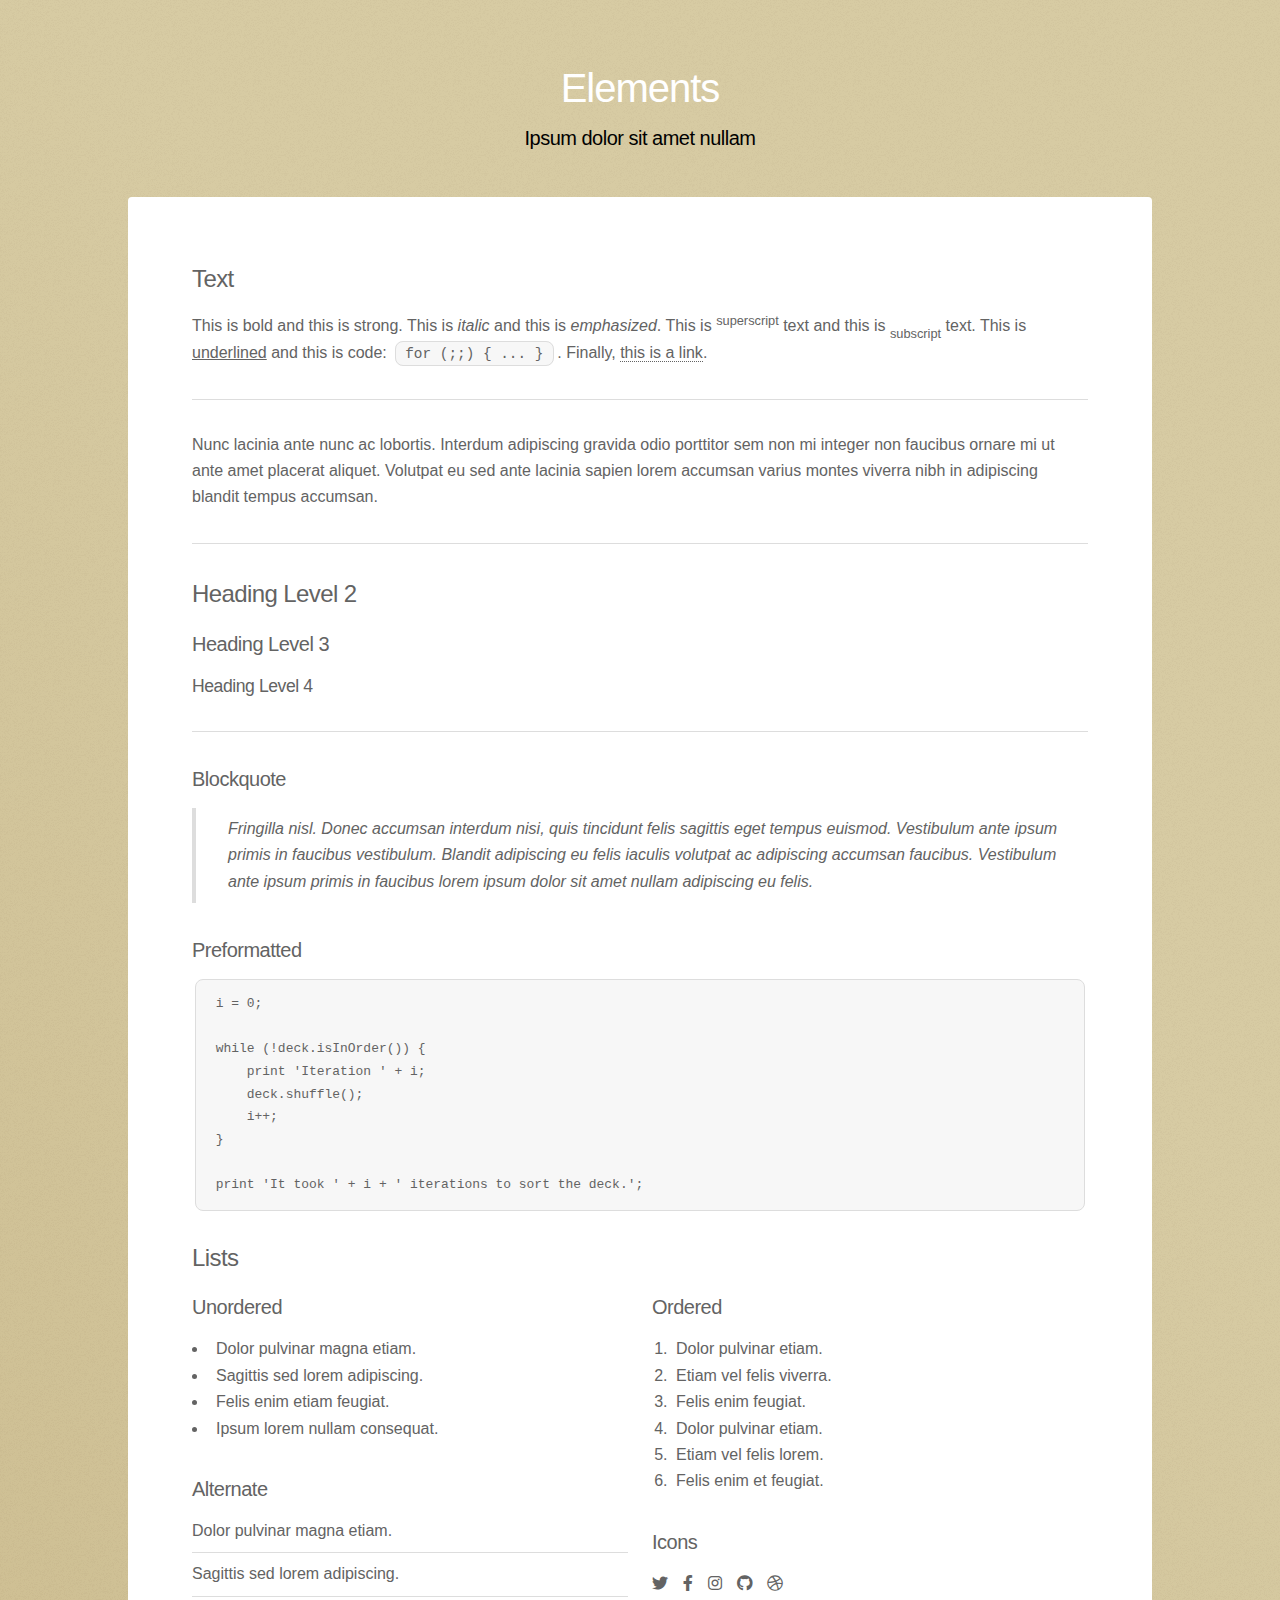
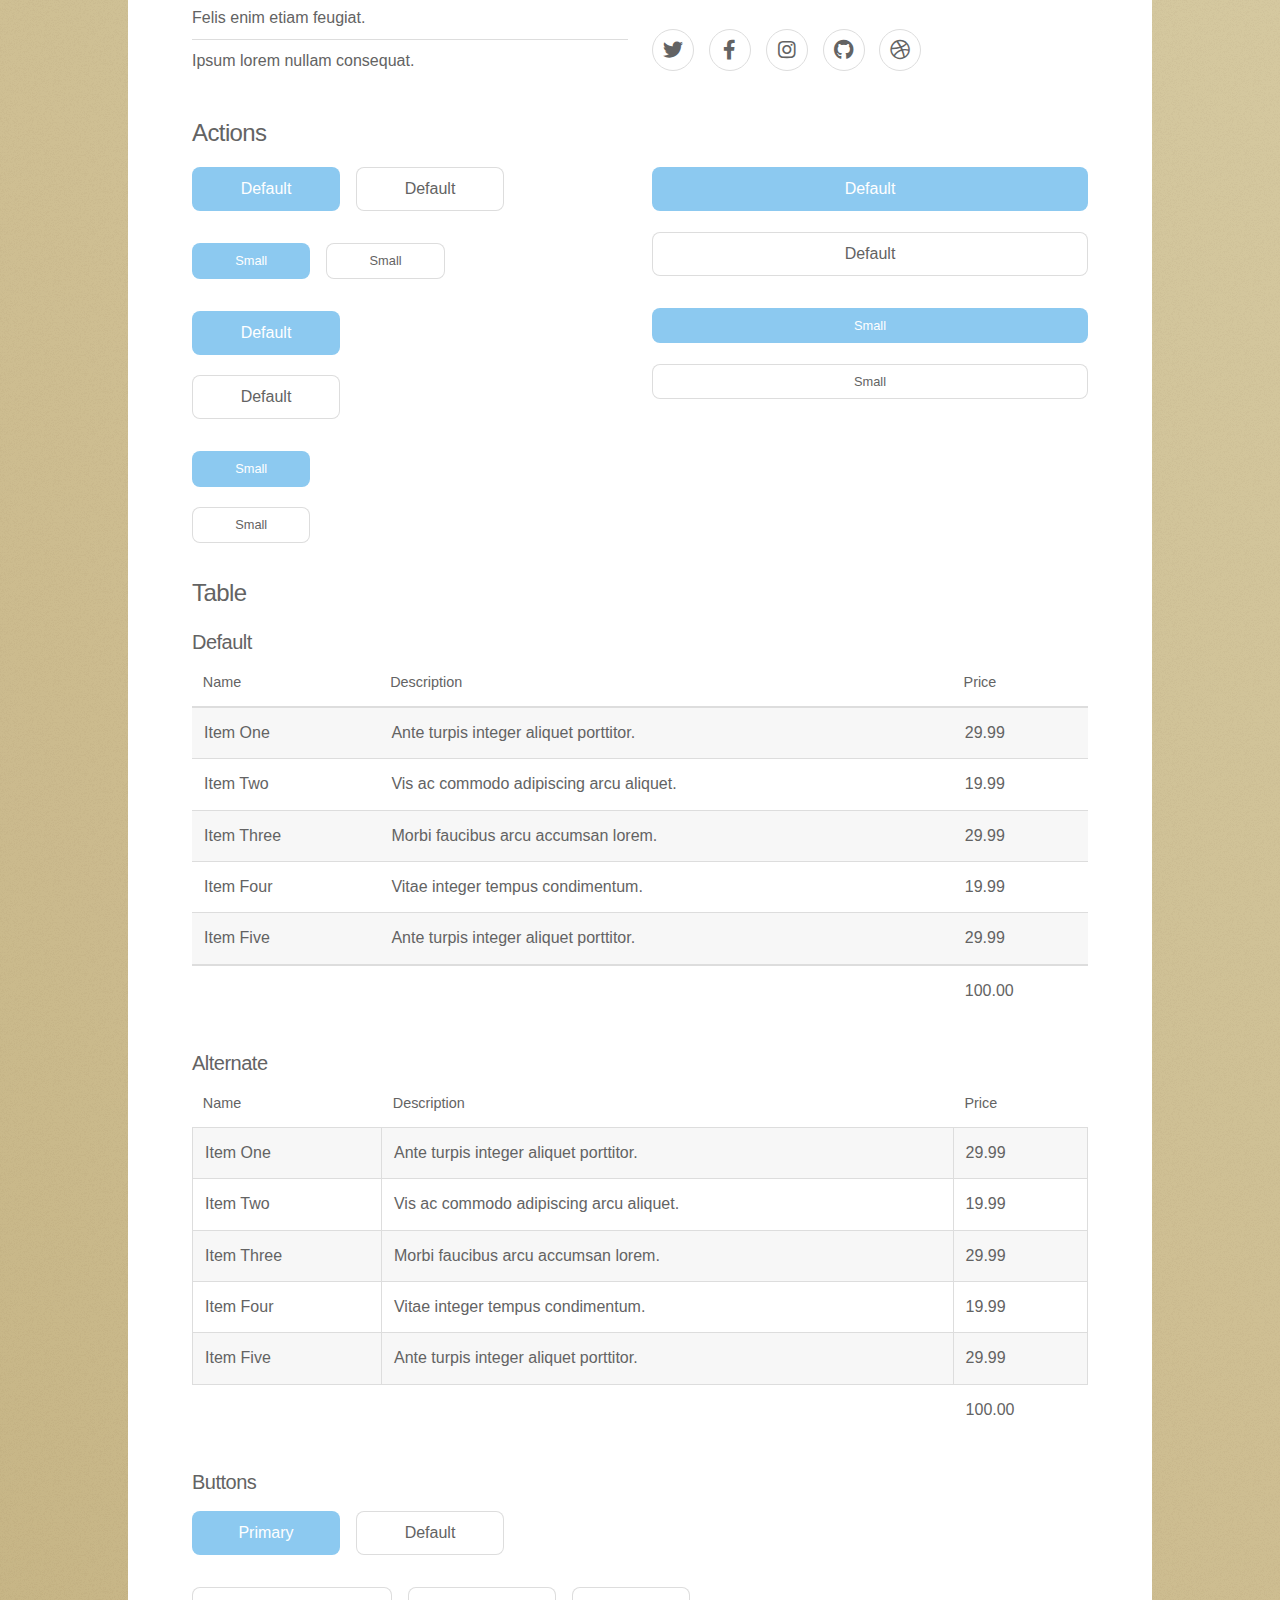
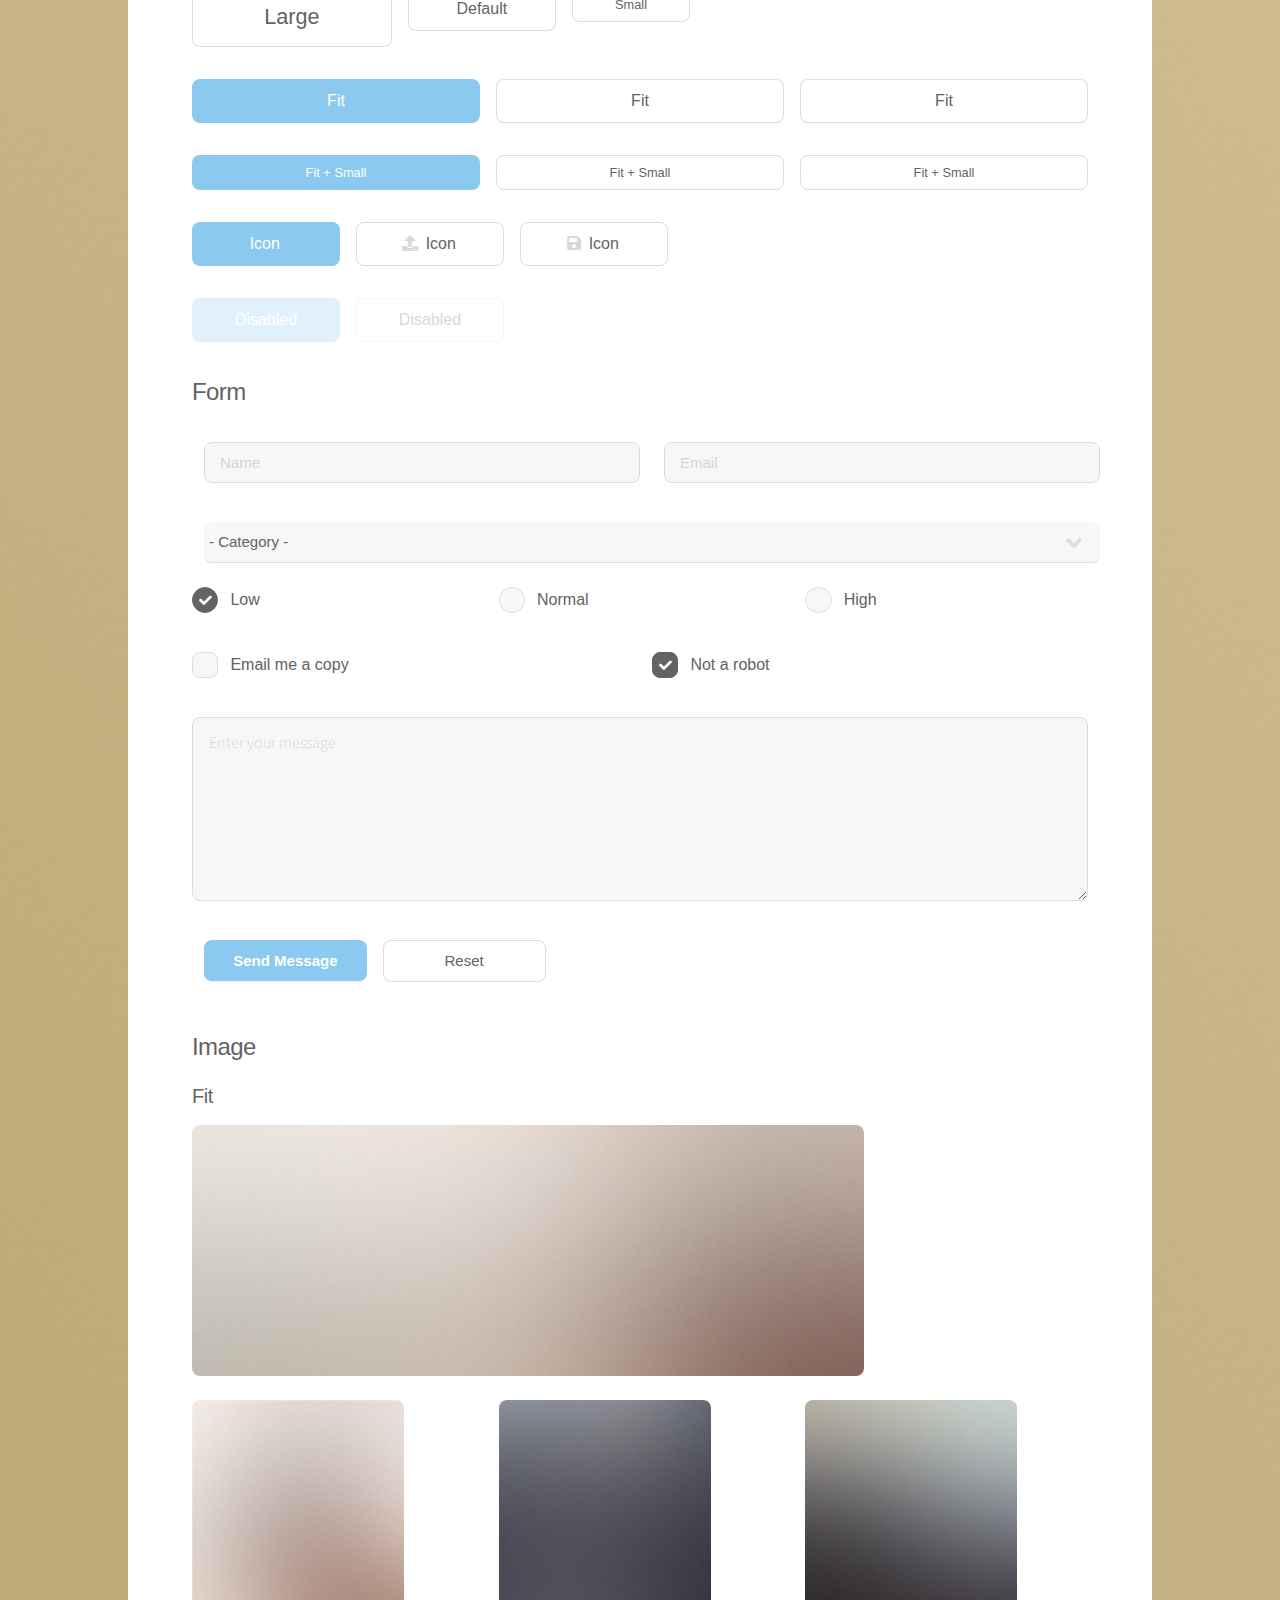
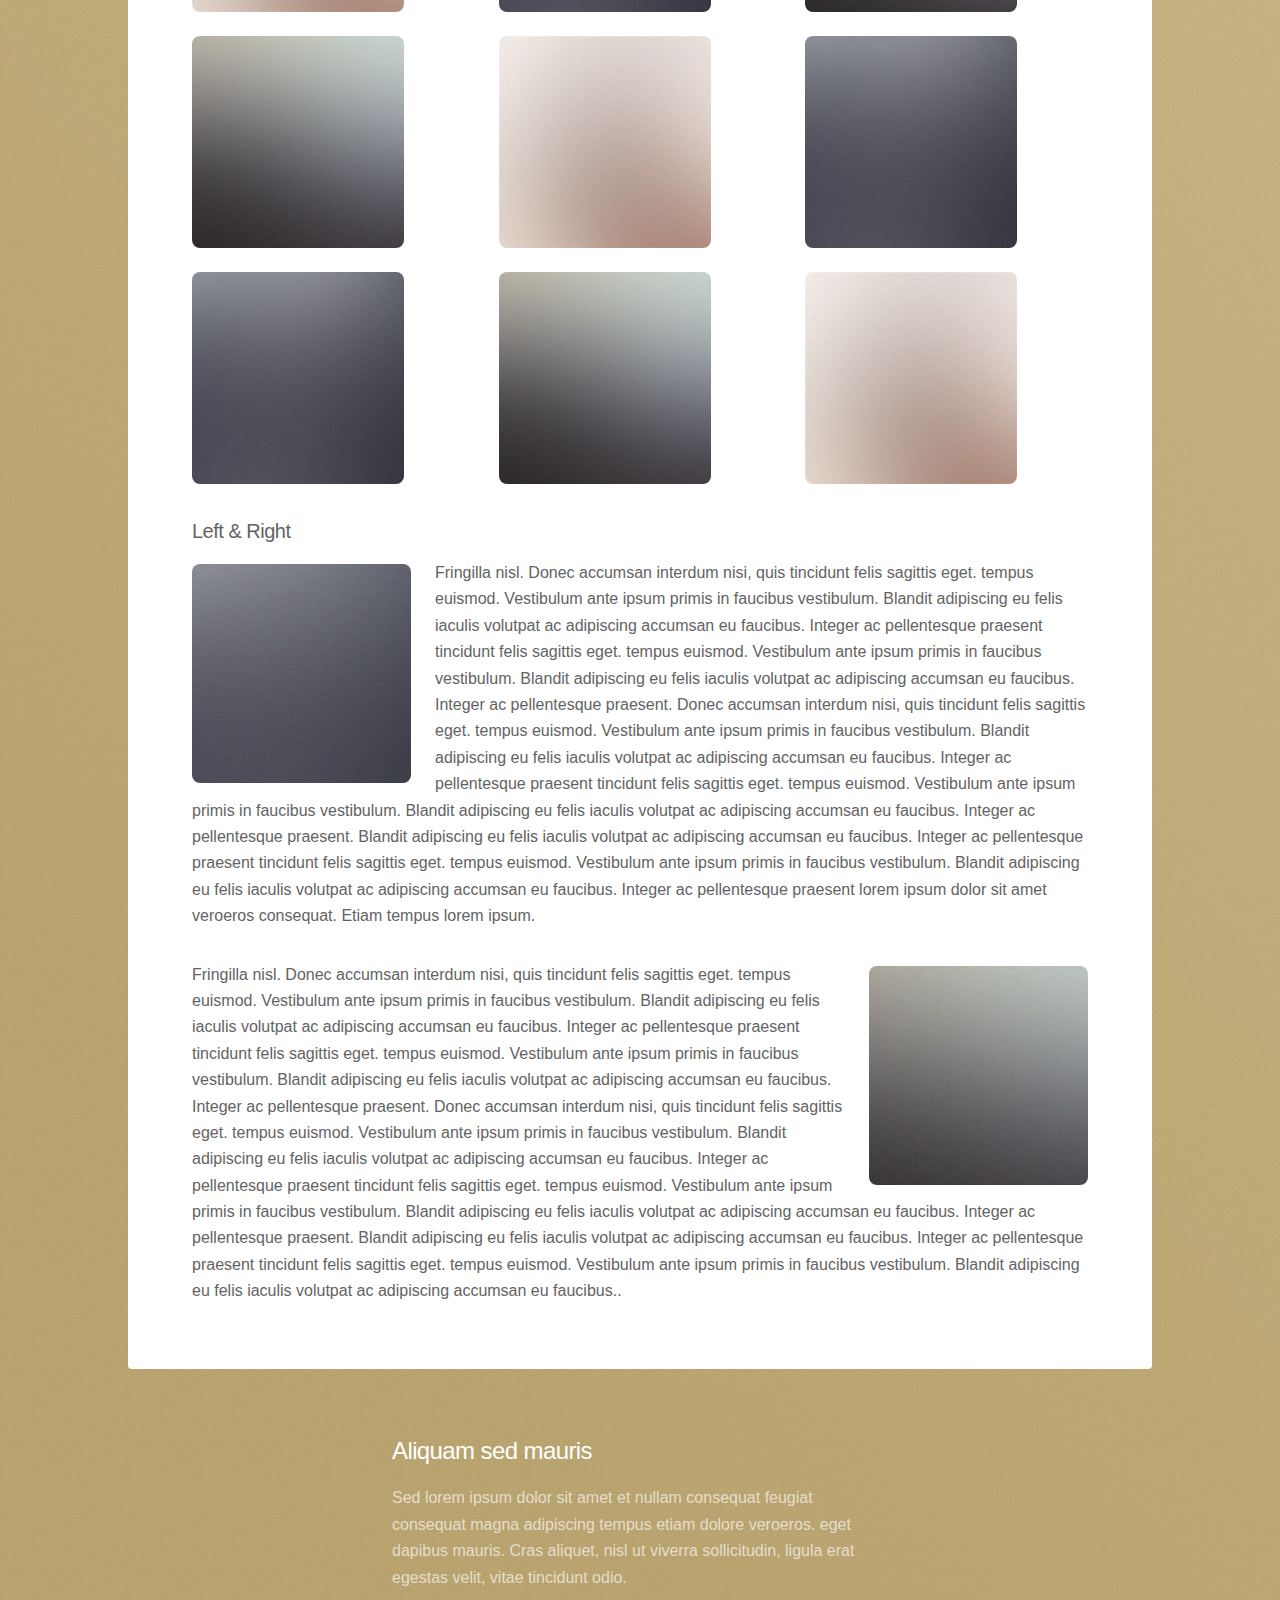
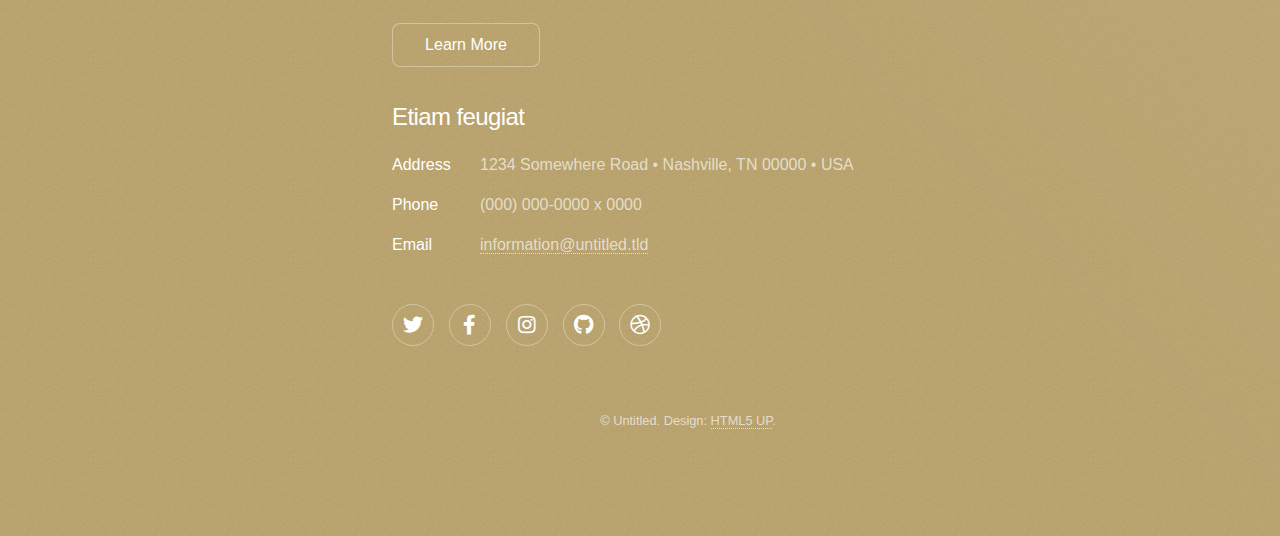
<file: elements.html>
<!DOCTYPE HTML>
<!--
	Stellar by HTML5 UP
	html5up.net | @ajlkn
	Free for personal and commercial use under the CCA 3.0 license (html5up.net/license)
-->
<html>
	<head>
		<title>Elements - Stellar by HTML5 UP</title>
		<meta charset="utf-8" />
		<meta name="viewport" content="width=device-width, initial-scale=1, user-scalable=no" />
		<link rel="stylesheet" href="assets/css/main.css" />
		<noscript><link rel="stylesheet" href="assets/css/noscript.css" /></noscript>
	</head>
	<body class="is-preload">

		<!-- Wrapper -->
			<div id="wrapper">

				<!-- Header -->
					<header id="header">
						<h1>Elements</h1>
						<p>Ipsum dolor sit amet nullam</p>
					</header>

				<!-- Main -->
					<div id="main">

						<!-- Content -->
							<section id="content" class="main">

								<!-- Text -->
									<section>
										<h2>Text</h2>
										<p>This is <b>bold</b> and this is <strong>strong</strong>. This is <i>italic</i> and this is <em>emphasized</em>.
										This is <sup>superscript</sup> text and this is <sub>subscript</sub> text.
										This is <u>underlined</u> and this is code: <code>for (;;) { ... }</code>. Finally, <a href="#">this is a link</a>.</p>
										<hr />
										<p>Nunc lacinia ante nunc ac lobortis. Interdum adipiscing gravida odio porttitor sem non mi integer non faucibus ornare mi ut ante amet placerat aliquet. Volutpat eu sed ante lacinia sapien lorem accumsan varius montes viverra nibh in adipiscing blandit tempus accumsan.</p>
										<hr />
										<h2>Heading Level 2</h2>
										<h3>Heading Level 3</h3>
										<h4>Heading Level 4</h4>
										<hr />
										<h3>Blockquote</h3>
										<blockquote>Fringilla nisl. Donec accumsan interdum nisi, quis tincidunt felis sagittis eget tempus euismod. Vestibulum ante ipsum primis in faucibus vestibulum. Blandit adipiscing eu felis iaculis volutpat ac adipiscing accumsan faucibus. Vestibulum ante ipsum primis in faucibus lorem ipsum dolor sit amet nullam adipiscing eu felis.</blockquote>
										<h3>Preformatted</h3>
										<pre><code>i = 0;

while (!deck.isInOrder()) {
    print 'Iteration ' + i;
    deck.shuffle();
    i++;
}

print 'It took ' + i + ' iterations to sort the deck.';</code></pre>
									</section>

								<!-- Lists -->
									<section>
										<h2>Lists</h2>
										<div class="row">
											<div class="col-6 col-12-medium">
												<h3>Unordered</h3>
												<ul>
													<li>Dolor pulvinar magna etiam.</li>
													<li>Sagittis sed lorem adipiscing.</li>
													<li>Felis enim etiam feugiat.</li>
													<li>Ipsum lorem nullam consequat.</li>
												</ul>
												<h3>Alternate</h3>
												<ul class="alt">
													<li>Dolor pulvinar magna etiam.</li>
													<li>Sagittis sed lorem adipiscing.</li>
													<li>Felis enim etiam feugiat.</li>
													<li>Ipsum lorem nullam consequat.</li>
												</ul>
											</div>
											<div class="col-6 col-12-medium">
												<h3>Ordered</h3>
												<ol>
													<li>Dolor pulvinar etiam.</li>
													<li>Etiam vel felis viverra.</li>
													<li>Felis enim feugiat.</li>
													<li>Dolor pulvinar etiam.</li>
													<li>Etiam vel felis lorem.</li>
													<li>Felis enim et feugiat.</li>
												</ol>
												<h3>Icons</h3>
												<ul class="icons">
													<li><a href="#" class="icon brands fa-twitter"><span class="label">Twitter</span></a></li>
													<li><a href="#" class="icon brands fa-facebook-f"><span class="label">Facebook</span></a></li>
													<li><a href="#" class="icon brands fa-instagram"><span class="label">Instagram</span></a></li>
													<li><a href="#" class="icon brands fa-github"><span class="label">GitHub</span></a></li>
													<li><a href="#" class="icon brands fa-dribbble"><span class="label">Dribbble</span></a></li>
												</ul>
												<ul class="icons">
													<li><a href="#" class="icon brands alt fa-twitter"><span class="label">Twitter</span></a></li>
													<li><a href="#" class="icon brands alt fa-facebook-f"><span class="label">Facebook</span></a></li>
													<li><a href="#" class="icon brands alt fa-instagram"><span class="label">Instagram</span></a></li>
													<li><a href="#" class="icon brands alt fa-github"><span class="label">GitHub</span></a></li>
													<li><a href="#" class="icon brands alt fa-dribbble"><span class="label">Dribbble</span></a></li>
												</ul>
											</div>
										</div>
										<h2>Actions</h2>
										<div class="row">
											<div class="col-6 col-12-medium">
												<ul class="actions">
													<li><a href="#" class="button primary">Default</a></li>
													<li><a href="#" class="button">Default</a></li>
												</ul>
												<ul class="actions small">
													<li><a href="#" class="button primary small">Small</a></li>
													<li><a href="#" class="button small">Small</a></li>
												</ul>
												<ul class="actions stacked">
													<li><a href="#" class="button primary">Default</a></li>
													<li><a href="#" class="button">Default</a></li>
												</ul>
												<ul class="actions stacked">
													<li><a href="#" class="button primary small">Small</a></li>
													<li><a href="#" class="button small">Small</a></li>
												</ul>
											</div>
											<div class="col-6 col-12-medium">
												<ul class="actions stacked">
													<li><a href="#" class="button primary fit">Default</a></li>
													<li><a href="#" class="button fit">Default</a></li>
												</ul>
												<ul class="actions stacked">
													<li><a href="#" class="button primary small fit">Small</a></li>
													<li><a href="#" class="button small fit">Small</a></li>
												</ul>
											</div>
										</div>
									</section>

								<!-- Table -->
									<section>
										<h2>Table</h2>
										<h3>Default</h3>
										<div class="table-wrapper">
											<table>
												<thead>
													<tr>
														<th>Name</th>
														<th>Description</th>
														<th>Price</th>
													</tr>
												</thead>
												<tbody>
													<tr>
														<td>Item One</td>
														<td>Ante turpis integer aliquet porttitor.</td>
														<td>29.99</td>
													</tr>
													<tr>
														<td>Item Two</td>
														<td>Vis ac commodo adipiscing arcu aliquet.</td>
														<td>19.99</td>
													</tr>
													<tr>
														<td>Item Three</td>
														<td> Morbi faucibus arcu accumsan lorem.</td>
														<td>29.99</td>
													</tr>
													<tr>
														<td>Item Four</td>
														<td>Vitae integer tempus condimentum.</td>
														<td>19.99</td>
													</tr>
													<tr>
														<td>Item Five</td>
														<td>Ante turpis integer aliquet porttitor.</td>
														<td>29.99</td>
													</tr>
												</tbody>
												<tfoot>
													<tr>
														<td colspan="2"></td>
														<td>100.00</td>
													</tr>
												</tfoot>
											</table>
										</div>

										<h3>Alternate</h3>
										<div class="table-wrapper">
											<table class="alt">
												<thead>
													<tr>
														<th>Name</th>
														<th>Description</th>
														<th>Price</th>
													</tr>
												</thead>
												<tbody>
													<tr>
														<td>Item One</td>
														<td>Ante turpis integer aliquet porttitor.</td>
														<td>29.99</td>
													</tr>
													<tr>
														<td>Item Two</td>
														<td>Vis ac commodo adipiscing arcu aliquet.</td>
														<td>19.99</td>
													</tr>
													<tr>
														<td>Item Three</td>
														<td> Morbi faucibus arcu accumsan lorem.</td>
														<td>29.99</td>
													</tr>
													<tr>
														<td>Item Four</td>
														<td>Vitae integer tempus condimentum.</td>
														<td>19.99</td>
													</tr>
													<tr>
														<td>Item Five</td>
														<td>Ante turpis integer aliquet porttitor.</td>
														<td>29.99</td>
													</tr>
												</tbody>
												<tfoot>
													<tr>
														<td colspan="2"></td>
														<td>100.00</td>
													</tr>
												</tfoot>
											</table>
										</div>
									</section>

								<!-- Buttons -->
									<section>
										<h3>Buttons</h3>
										<ul class="actions">
											<li><a href="#" class="button primary">Primary</a></li>
											<li><a href="#" class="button">Default</a></li>
										</ul>
										<ul class="actions">
											<li><a href="#" class="button large">Large</a></li>
											<li><a href="#" class="button">Default</a></li>
											<li><a href="#" class="button small">Small</a></li>
										</ul>
										<ul class="actions fit">
											<li><a href="#" class="button primary fit">Fit</a></li>
											<li><a href="#" class="button fit">Fit</a></li>
											<li><a href="#" class="button fit">Fit</a></li>
										</ul>
										<ul class="actions fit small">
											<li><a href="#" class="button primary fit small">Fit + Small</a></li>
											<li><a href="#" class="button fit small">Fit + Small</a></li>
											<li><a href="#" class="button fit small">Fit + Small</a></li>
										</ul>
										<ul class="actions">
											<li><a href="#" class="button primary icon solidfa-download">Icon</a></li>
											<li><a href="#" class="button icon solid fa-upload">Icon</a></li>
											<li><a href="#" class="button icon solid fa-save">Icon</a></li>
										</ul>
										<ul class="actions">
											<li><span class="button primary disabled">Disabled</span></li>
											<li><span class="button disabled">Disabled</span></li>
										</ul>
									</section>

								<!-- Form -->
									<section>
										<h2>Form</h2>
										<form method="post" action="#">
											<div class="row gtr-uniform">
												<div class="col-6 col-12-xsmall">
													<input type="text" name="demo-name" id="demo-name" value="" placeholder="Name" />
												</div>
												<div class="col-6 col-12-xsmall">
													<input type="email" name="demo-email" id="demo-email" value="" placeholder="Email" />
												</div>
												<div class="col-12">
													<select name="demo-category" id="demo-category">
														<option value="">- Category -</option>
														<option value="1">Manufacturing</option>
														<option value="1">Shipping</option>
														<option value="1">Administration</option>
														<option value="1">Human Resources</option>
													</select>
												</div>
												<div class="col-4 col-12-small">
													<input type="radio" id="demo-priority-low" name="demo-priority" checked>
													<label for="demo-priority-low">Low</label>
												</div>
												<div class="col-4 col-12-small">
													<input type="radio" id="demo-priority-normal" name="demo-priority">
													<label for="demo-priority-normal">Normal</label>
												</div>
												<div class="col-4 col-12-small">
													<input type="radio" id="demo-priority-high" name="demo-priority">
													<label for="demo-priority-high">High</label>
												</div>
												<div class="col-6 col-12-small">
													<input type="checkbox" id="demo-copy" name="demo-copy">
													<label for="demo-copy">Email me a copy</label>
												</div>
												<div class="col-6 col-12-small">
													<input type="checkbox" id="demo-human" name="demo-human" checked>
													<label for="demo-human">Not a robot</label>
												</div>
												<div class="col-12">
													<textarea name="demo-message" id="demo-message" placeholder="Enter your message" rows="6"></textarea>
												</div>
												<div class="col-12">
													<ul class="actions">
														<li><input type="submit" value="Send Message" class="primary" /></li>
														<li><input type="reset" value="Reset" /></li>
													</ul>
												</div>
											</div>
										</form>
									</section>

								<!-- Image -->
									<section>
										<h2>Image</h2>
										<h3>Fit</h3>
										<div class="box alt">
											<div class="row gtr-uniform">
												<div class="col-12"><span class="image fit"><img src="images/pic04.jpg" alt="" /></span></div>
												<div class="col-4"><span class="image fit"><img src="images/pic01.jpg" alt="" /></span></div>
												<div class="col-4"><span class="image fit"><img src="images/pic02.jpg" alt="" /></span></div>
												<div class="col-4"><span class="image fit"><img src="images/pic03.jpg" alt="" /></span></div>
												<div class="col-4"><span class="image fit"><img src="images/pic03.jpg" alt="" /></span></div>
												<div class="col-4"><span class="image fit"><img src="images/pic01.jpg" alt="" /></span></div>
												<div class="col-4"><span class="image fit"><img src="images/pic02.jpg" alt="" /></span></div>
												<div class="col-4"><span class="image fit"><img src="images/pic02.jpg" alt="" /></span></div>
												<div class="col-4"><span class="image fit"><img src="images/pic03.jpg" alt="" /></span></div>
												<div class="col-4"><span class="image fit"><img src="images/pic01.jpg" alt="" /></span></div>
											</div>
										</div>
										<h3>Left &amp; Right</h3>
										<p><span class="image left"><img src="images/pic05.jpg" alt="" /></span>Fringilla nisl. Donec accumsan interdum nisi, quis tincidunt felis sagittis eget. tempus euismod. Vestibulum ante ipsum primis in faucibus vestibulum. Blandit adipiscing eu felis iaculis volutpat ac adipiscing accumsan eu faucibus. Integer ac pellentesque praesent tincidunt felis sagittis eget. tempus euismod. Vestibulum ante ipsum primis in faucibus vestibulum. Blandit adipiscing eu felis iaculis volutpat ac adipiscing accumsan eu faucibus. Integer ac pellentesque praesent. Donec accumsan interdum nisi, quis tincidunt felis sagittis eget. tempus euismod. Vestibulum ante ipsum primis in faucibus vestibulum. Blandit adipiscing eu felis iaculis volutpat ac adipiscing accumsan eu faucibus. Integer ac pellentesque praesent tincidunt felis sagittis eget. tempus euismod. Vestibulum ante ipsum primis in faucibus vestibulum. Blandit adipiscing eu felis iaculis volutpat ac adipiscing accumsan eu faucibus. Integer ac pellentesque praesent. Blandit adipiscing eu felis iaculis volutpat ac adipiscing accumsan eu faucibus. Integer ac pellentesque praesent tincidunt felis sagittis eget. tempus euismod. Vestibulum ante ipsum primis in faucibus vestibulum. Blandit adipiscing eu felis iaculis volutpat ac adipiscing accumsan eu faucibus. Integer ac pellentesque praesent lorem ipsum dolor sit amet veroeros consequat. Etiam tempus lorem ipsum.</p>
										<p><span class="image right"><img src="images/pic06.jpg" alt="" /></span>Fringilla nisl. Donec accumsan interdum nisi, quis tincidunt felis sagittis eget. tempus euismod. Vestibulum ante ipsum primis in faucibus vestibulum. Blandit adipiscing eu felis iaculis volutpat ac adipiscing accumsan eu faucibus. Integer ac pellentesque praesent tincidunt felis sagittis eget. tempus euismod. Vestibulum ante ipsum primis in faucibus vestibulum. Blandit adipiscing eu felis iaculis volutpat ac adipiscing accumsan eu faucibus. Integer ac pellentesque praesent. Donec accumsan interdum nisi, quis tincidunt felis sagittis eget. tempus euismod. Vestibulum ante ipsum primis in faucibus vestibulum. Blandit adipiscing eu felis iaculis volutpat ac adipiscing accumsan eu faucibus. Integer ac pellentesque praesent tincidunt felis sagittis eget. tempus euismod. Vestibulum ante ipsum primis in faucibus vestibulum. Blandit adipiscing eu felis iaculis volutpat ac adipiscing accumsan eu faucibus. Integer ac pellentesque praesent. Blandit adipiscing eu felis iaculis volutpat ac adipiscing accumsan eu faucibus. Integer ac pellentesque praesent tincidunt felis sagittis eget. tempus euismod. Vestibulum ante ipsum primis in faucibus vestibulum. Blandit adipiscing eu felis iaculis volutpat ac adipiscing accumsan eu faucibus..</p>
									</section>

							</section>

					</div>

				<!-- Footer -->
					<footer id="footer">
						<section>
							<h2>Aliquam sed mauris</h2>
							<p>Sed lorem ipsum dolor sit amet et nullam consequat feugiat consequat magna adipiscing tempus etiam dolore veroeros. eget dapibus mauris. Cras aliquet, nisl ut viverra sollicitudin, ligula erat egestas velit, vitae tincidunt odio.</p>
							<ul class="actions">
								<li><a href="#" class="button">Learn More</a></li>
							</ul>
						</section>
						<section>
							<h2>Etiam feugiat</h2>
							<dl class="alt">
								<dt>Address</dt>
								<dd>1234 Somewhere Road &bull; Nashville, TN 00000 &bull; USA</dd>
								<dt>Phone</dt>
								<dd>(000) 000-0000 x 0000</dd>
								<dt>Email</dt>
								<dd><a href="#">information@untitled.tld</a></dd>
							</dl>
							<ul class="icons">
								<li><a href="#" class="icon brands fa-twitter alt"><span class="label">Twitter</span></a></li>
								<li><a href="#" class="icon brands fa-facebook-f alt"><span class="label">Facebook</span></a></li>
								<li><a href="#" class="icon brands fa-instagram alt"><span class="label">Instagram</span></a></li>
								<li><a href="#" class="icon brands fa-github alt"><span class="label">GitHub</span></a></li>
								<li><a href="#" class="icon brands fa-dribbble alt"><span class="label">Dribbble</span></a></li>
							</ul>
						</section>
						<p class="copyright">&copy; Untitled. Design: <a href="https://html5up.net">HTML5 UP</a>.</p>
					</footer>

			</div>

		<!-- Scripts -->
			<script src="assets/js/jquery.min.js"></script>
			<script src="assets/js/jquery.scrollex.min.js"></script>
			<script src="assets/js/jquery.scrolly.min.js"></script>
			<script src="assets/js/browser.min.js"></script>
			<script src="assets/js/breakpoints.min.js"></script>
			<script src="assets/js/util.js"></script>
			<script src="assets/js/main.js"></script>

	</body>
</html>
</file>
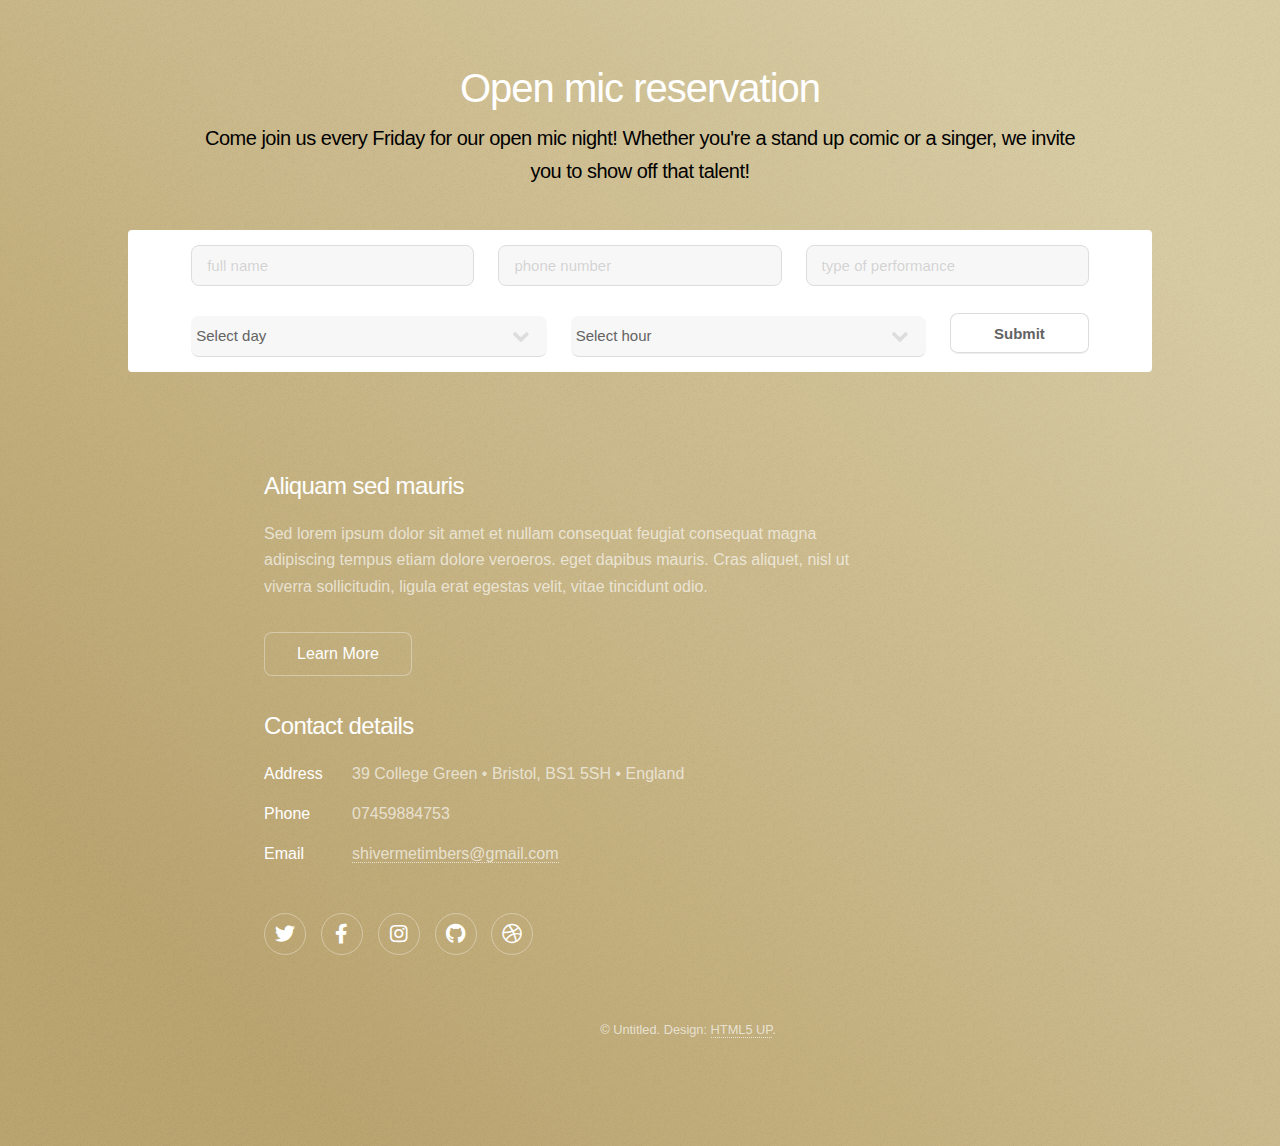
<file: generic.html>
<!DOCTYPE HTML>
<!--
	Stellar by HTML5 UP
	html5up.net | @ajlkn
	Free for personal and commercial use under the CCA 3.0 license (html5up.net/license)
-->
<html>
	<head>
		<title>Generic - Stellar by HTML5 UP</title>
		<meta charset="utf-8" />
		<meta name="viewport" content="width=device-width, initial-scale=1, user-scalable=no" />
		<link rel="stylesheet" href="assets/css/main.css" />
		<noscript><link rel="stylesheet" href="assets/css/noscript.css" /></noscript>
		<link rel="stylesheet" href="assets/css/mycss.css" href="https://cdnjs.cloudflare.com/ajax/libs/font-awesome/4.7.0/css/font-awesome.min.css">
	</head>
	<body class="is-preload">

		<!-- Wrapper -->
			<div id="wrapper">

				<!-- Header -->
					<header id="header">
						<h1>Open mic reservation</h1>
						<p>Come join us every Friday for our open mic night! Whether you're a stand up comic or a singer, we invite you to show off that talent!</p>
						
					</header>

				<!-- Main -->
					<div id="main">

						<!-- Content -->

						
				        <!--<div class="col-12"><span class="image fit"><img src="images/stage.jpg" alt="" /></span></div> -->
							<form>
								
								<div class = "form-row">
									<input type = "text"
									placeholder = "full name">
									
									<input type = "text"
									placeholder = "phone number">

									<input type = "text"
									placeholder = "type of performance">

								
								</div>
								
								<div class = "form-row">
				
									<select name = "days">
										<option value = "day-select">Select day</option>
										<option value = "Friday">Friday</option>
									</select>

									<select name = "hours">
										<option value = "hour-select">Select hour</option>
										<option value = "18:00">18:00</option>
										<option value = "18:15">18:15</option>
										<option value = "18:30">18:30</option>
										<option value = "18:45">18:45</option>
										<option value = "19:00">19:00</option>
										<option value = "19:15">19:15</option>
										<option value = "19:30">19:30</option>
										<option value = "19:45">19:45</option>
										<option value = "20:00">20:00</option>
										<option value = "20:15">20:15</option>
										<option value = "20:30">20:30</option>
										<option value = "20:45">20:45</option>
										<option value = "21:00">21:00</option>
										<option value = "21:15">21:15</option>
										<option value = "21:30">21:30</option>
										<option value = "21:45">21:45</option>
										<option value = "22:00">22:00</option>
										<option value = "22:15">22:15</option>
										<option value = "22:30">22:30</option>
										<option value = "22:45">22:45</option>
										<option value = "23:00">23:00</option>
										<option value = "23:15">23:15</option>
										<option value = "23:30">23:30</option>
										<option value = "23:45">23:45</option>
										


									</select>

									<div class = "submit">

									<input type = "submit"
									value = "Submit">
								</div>
								</div>
							</form>

							
								

							</div>

						
							
					</div>

				<!-- Footer -->
					<footer id="footer">
						<section>
							<h2>Aliquam sed mauris</h2>
							<p>Sed lorem ipsum dolor sit amet et nullam consequat feugiat consequat magna adipiscing tempus etiam dolore veroeros. eget dapibus mauris. Cras aliquet, nisl ut viverra sollicitudin, ligula erat egestas velit, vitae tincidunt odio.</p>
							<ul class="actions">
								<li><a href="#" class="button">Learn More</a></li>
							</ul>
						</section>
						<section>
							<h2>Contact details</h2>
							<dl class="alt">
								<dt>Address</dt>
								<dd> 39 College Green &bull; Bristol,  BS1 5SH &bull; England</dd>
								<dt>Phone</dt>
								<dd>07459884753</dd>
								<dt>Email</dt>
								<dd><a href="#">shivermetimbers@gmail.com</a></dd>
							</dl>
							<ul class="icons">
								<li><a href="#" class="icon brands fa-twitter alt"><span class="label">Twitter</span></a></li>
								<li><a href="#" class="icon brands fa-facebook-f alt"><span class="label">Facebook</span></a></li>
								<li><a href="#" class="icon brands fa-instagram alt"><span class="label">Instagram</span></a></li>
								<li><a href="#" class="icon brands fa-github alt"><span class="label">GitHub</span></a></li>
								<li><a href="#" class="icon brands fa-dribbble alt"><span class="label">Dribbble</span></a></li>
							</ul>
						</section>
						<p class="copyright">&copy; Untitled. Design: <a href="https://html5up.net">HTML5 UP</a>.</p>
					</footer>

			</div>

		<!-- Scripts -->
			<script src="assets/js/jquery.min.js"></script>
			<script src="assets/js/jquery.scrollex.min.js"></script>
			<script src="assets/js/jquery.scrolly.min.js"></script>
			<script src="assets/js/browser.min.js"></script>
			<script src="assets/js/breakpoints.min.js"></script>
			<script src="assets/js/util.js"></script>
			<script src="assets/js/main.js"></script>

	</body>
</html>
</file>
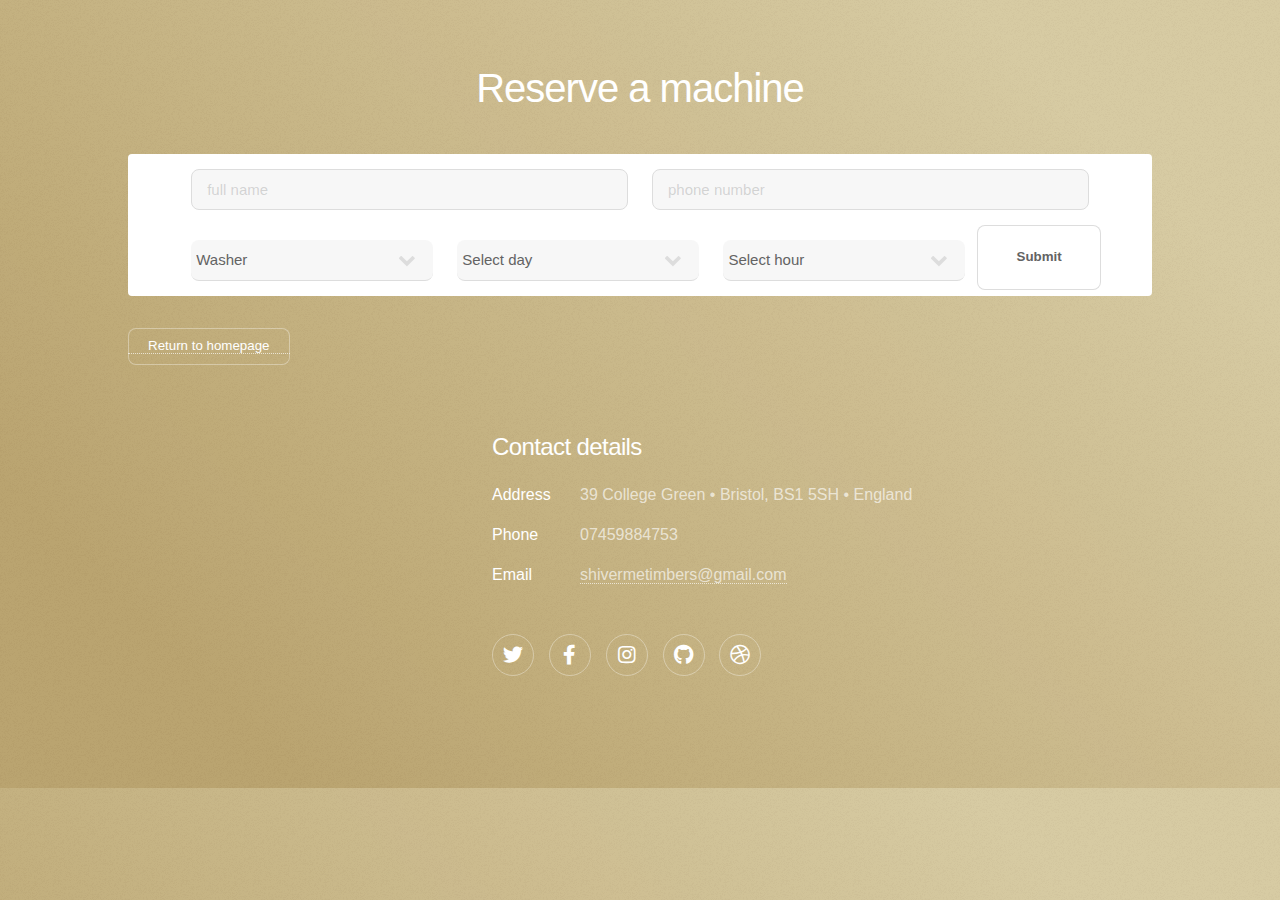
<file: machines.html>
<!DOCTYPE HTML>
<!--
	Stellar by HTML5 UP
	html5up.net | @ajlkn
	Free for personal and commercial use under the CCA 3.0 license (html5up.net/license)
-->
<html>
	<head>
		<title>Washing Machine & Dryers Booking</title>
		<meta charset="utf-8" />
		<meta name="viewport" content="width=device-width, initial-scale=1, user-scalable=no" />
		<link rel="stylesheet" href="assets/css/main.css" />
		<noscript><link rel="stylesheet" href="assets/css/noscript.css" /></noscript>
		<link rel="stylesheet" href="assets/css/mycss.css" href="https://cdnjs.cloudflare.com/ajax/libs/font-awesome/4.7.0/css/font-awesome.min.css">
	</head>
	<body class="is-preload">

		<!-- Wrapper -->
			<div id="wrapper">

				<!-- Header -->
					<header id="header">
						<h1>Reserve a machine</h1>
						<p></p>
						
					</header>

				<!-- Main -->
					<div id="main">

						<!-- Content -->

						
				        <!--<div class="col-12"><span class="image fit"><img src="images/stage.jpg" alt="" /></span></div> -->
							<form>
								
								<div class = "form-row">
									<input type = "text"
									placeholder = "full name">
									
									<input type = "text"
									placeholder = "phone number">

							

								
								</div>
								
								<div class = "form-row">

									<select placeholder = "machine" name = "machine">
										
										<option value = "Machine">Washer</option>
										<option value = "Machine">Dryer</option>
									</select>
				
									<select name = "days">
										<option value = "day-select">Select day</option>
										<option value = "Friday">Monday</option>
										<option value = "Friday">Tuesday</option>
										<option value = "Friday">Wednesday</option>
										<option value = "Friday">Thursday</option>
										<option value = "Friday">Friday</option>
										<option value = "Friday">Saturday</option>
										<option value = "Friday">Sunday</option>
									</select>

									<select name = "hours">
										<option value = "hour-select">Select hour</option>
										<option value = "18:00">8:30</option>
										<option value = "18:15">9:00</option>
										<option value = "18:30">10:00</option>
										<option value = "18:45">10:30</option>
										<option value = "19:00">11:00</option>
										<option value = "19:15">11:30</option>
										<option value = "19:30">12:00</option>
										<option value = "19:45">12:30</option>
										<option value = "20:00">1:00</option>
										<option value = "20:15">1:30</option>
										<option value = "20:30">2:00</option>
										<option value = "20:45">2:30</option>
										<option value = "21:00">3:00</option>
										<option value = "21:15">3:30</option>
										<option value = "21:30">4:00</option>
										<option value = "21:45">4:30</option>
										<option value = "22:00">5:00</option>
										<option value = "22:15">5:30</option>
										<option value = "22:30">6:00</option>
										<option value = "22:45">6:30</option>
										<option value = "23:00">7:00</option>
										<option value = "23:15">7:30</option>
										<option value = "23:30">8:00</option>
										<option value = "23:45">8:30</option>
										<option value = "23:45">9:00</option>
										<option value = "23:45">9:30</option>
										<option value = "23:45">10:00</option>
										<option value = "23:45">10:30</option>
										<option value = "23:45">11:00</option>
										<option value = "23:45">11:30</option>
										<option value = "23:45">12:00</option>
										


									</select>

									<div class = "submit">

									<button class = "submit" >Submit</button> 
									
								</div>
								</div>
							</form>
							

							
								

							</div>

							<a href = "index.html"><button class = "openmicreturn">Return to homepage</button></a>
							
					</div>
					

				<!-- Footer -->
					<footer class = "footer-machines" id="footer">
						
						<section>
							<h2>Contact details</h2>
							<dl class="alt">
								<dt>Address</dt>
								<dd> 39 College Green &bull; Bristol,  BS1 5SH &bull; England</dd>
								<dt>Phone</dt>
								<dd>07459884753</dd>
								<dt>Email</dt>
								<dd><a href="#">shivermetimbers@gmail.com</a></dd>
							</dl>
							<ul class="icons">
								<li><a href="#" class="icon brands fa-twitter alt"><span class="label">Twitter</span></a></li>
								<li><a href="#" class="icon brands fa-facebook-f alt"><span class="label">Facebook</span></a></li>
								<li><a href="#" class="icon brands fa-instagram alt"><span class="label">Instagram</span></a></li>
								<li><a href="#" class="icon brands fa-github alt"><span class="label">GitHub</span></a></li>
								<li><a href="#" class="icon brands fa-dribbble alt"><span class="label">Dribbble</span></a></li>
							</ul>
						</section>
						
					</footer>

			</div>

		<!-- Scripts -->
			<script src="assets/js/jquery.min.js"></script>
			<script src="assets/js/jquery.scrollex.min.js"></script>
			<script src="assets/js/jquery.scrolly.min.js"></script>
			<script src="assets/js/browser.min.js"></script>
			<script src="assets/js/breakpoints.min.js"></script>
			<script src="assets/js/util.js"></script>
			<script src="assets/js/main.js"></script>

	</body>
</html>
</file>
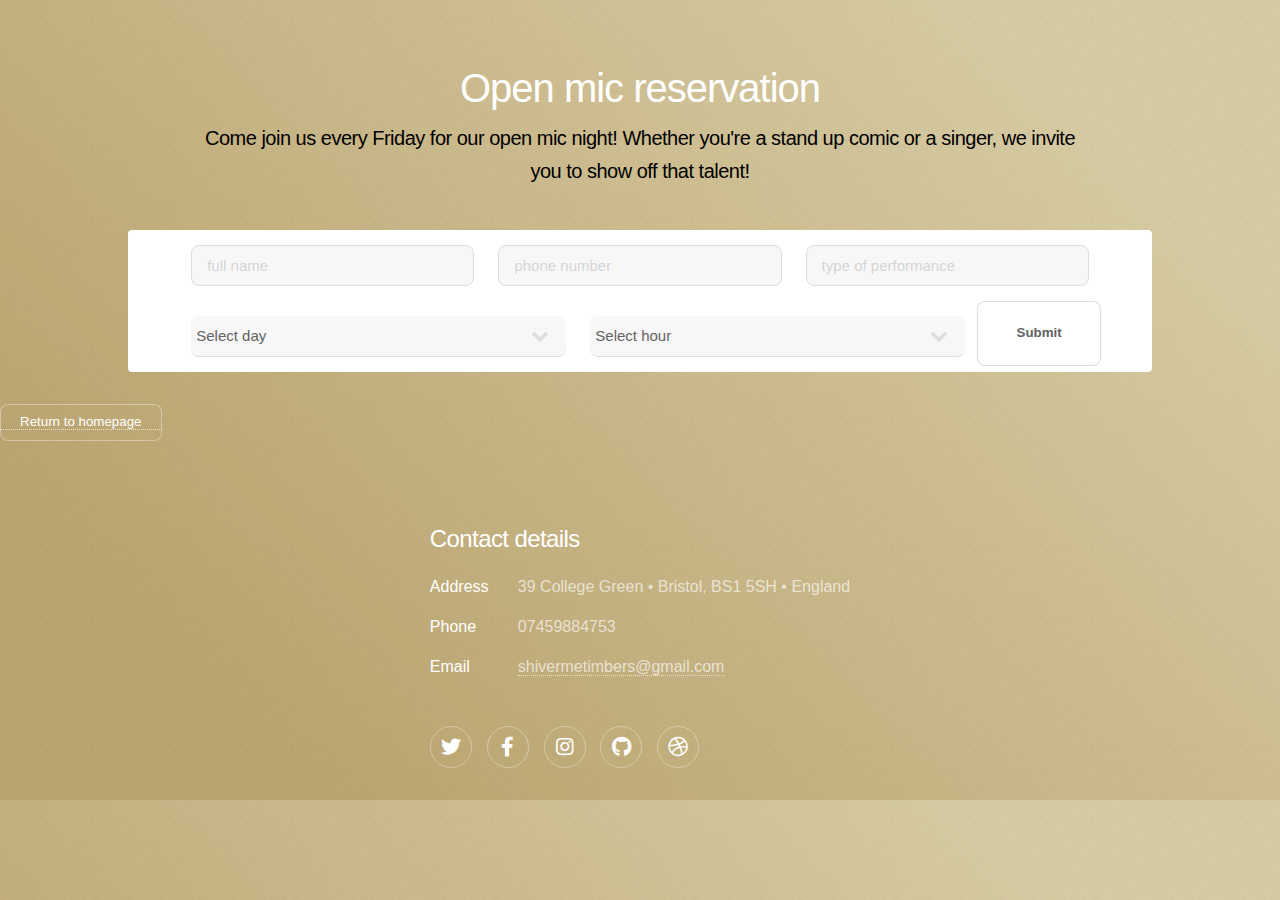
<file: openmic.html>
<!DOCTYPE HTML>
<!--
	Stellar by HTML5 UP
	html5up.net | @ajlkn
	Free for personal and commercial use under the CCA 3.0 license (html5up.net/license)
-->
<html>
	<head>
		<title>Generic - Stellar by HTML5 UP</title>
		<meta charset="utf-8" />
		<meta name="viewport" content="width=device-width, initial-scale=1, user-scalable=no" />
		<link rel="stylesheet" href="assets/css/main.css" />
		<noscript><link rel="stylesheet" href="assets/css/noscript.css" /></noscript>
		<link rel="stylesheet" href="assets/css/mycss.css" href="https://cdnjs.cloudflare.com/ajax/libs/font-awesome/4.7.0/css/font-awesome.min.css">
	</head>
	<body class="is-preload">

		<!-- Wrapper -->
			<div id="wrapper">

				<!-- Header -->
					<header id="header">
						<h1>Open mic reservation</h1>
						<p>Come join us every Friday for our open mic night! Whether you're a stand up comic or a singer, we invite you to show off that talent!</p>
						
					</header>

				<!-- Main -->
					<div id="main">

						<!-- Content -->

						
				        <!--<div class="col-12"><span class="image fit"><img src="images/stage.jpg" alt="" /></span></div> -->
							<form>
								
								<div class = "form-row">
									<input type = "text"
									placeholder = "full name">
									
									<input type = "text"
									placeholder = "phone number">

									<input type = "text"
									placeholder = "type of performance">

								
								</div>
								
								<div class = "form-row">
				
									<select name = "days">
										<option value = "day-select">Select day</option>
										<option value = "Friday">Friday</option>
									</select>

									<select name = "hours">
										<option value = "hour-select">Select hour</option>
										<option value = "18:00">18:00</option>
										<option value = "18:15">18:15</option>
										<option value = "18:30">18:30</option>
										<option value = "18:45">18:45</option>
										<option value = "19:00">19:00</option>
										<option value = "19:15">19:15</option>
										<option value = "19:30">19:30</option>
										<option value = "19:45">19:45</option>
										<option value = "20:00">20:00</option>
										<option value = "20:15">20:15</option>
										<option value = "20:30">20:30</option>
										<option value = "20:45">20:45</option>
										<option value = "21:00">21:00</option>
										<option value = "21:15">21:15</option>
										<option value = "21:30">21:30</option>
										<option value = "21:45">21:45</option>
										<option value = "22:00">22:00</option>
										<option value = "22:15">22:15</option>
										<option value = "22:30">22:30</option>
										<option value = "22:45">22:45</option>
										<option value = "23:00">23:00</option>
										<option value = "23:15">23:15</option>
										<option value = "23:30">23:30</option>
										<option value = "23:45">23:45</option>
										


									</select>

									<div class = "submit">

										<button class = "submit" >Submit</button>
								</div>
								</div>
							</form>

							

							
								

							</div>

						
							
					</div>
					<a href = "index.html"><button class = "openmicreturn">Return to homepage</button></a>

				<!-- Footer -->
					<footer class = "footer-generic" id="footer-generic">
						
						<section>
							<h2>Contact details</h2>
							<dl class="alt">
								<dt>Address</dt>
								<dd>39 College Green &bull; Bristol,  BS1 5SH &bull; England</dd>
								<dt>Phone</dt>
								<dd>07459884753</dd>
								<dt>Email</dt>
								<dd><a href="#">shivermetimbers@gmail.com</a></dd>
							</dl>
							<ul class="icons">
								<li><a href="#" class="icon brands fa-twitter alt"><span class="label">Twitter</span></a></li>
								<li><a href="#" class="icon brands fa-facebook-f alt"><span class="label">Facebook</span></a></li>
								<li><a href="#" class="icon brands fa-instagram alt"><span class="label">Instagram</span></a></li>
								<li><a href="#" class="icon brands fa-github alt"><span class="label">GitHub</span></a></li>
								<li><a href="#" class="icon brands fa-dribbble alt"><span class="label">Dribbble</span></a></li>
							</ul>
						</section>
						
					</footer>

			</div>

		<!-- Scripts -->
			<script src="assets/js/jquery.min.js"></script>
			<script src="assets/js/jquery.scrollex.min.js"></script>
			<script src="assets/js/jquery.scrolly.min.js"></script>
			<script src="assets/js/browser.min.js"></script>
			<script src="assets/js/breakpoints.min.js"></script>
			<script src="assets/js/util.js"></script>
			<script src="assets/js/main.js"></script>

	</body>
</html>
</file>
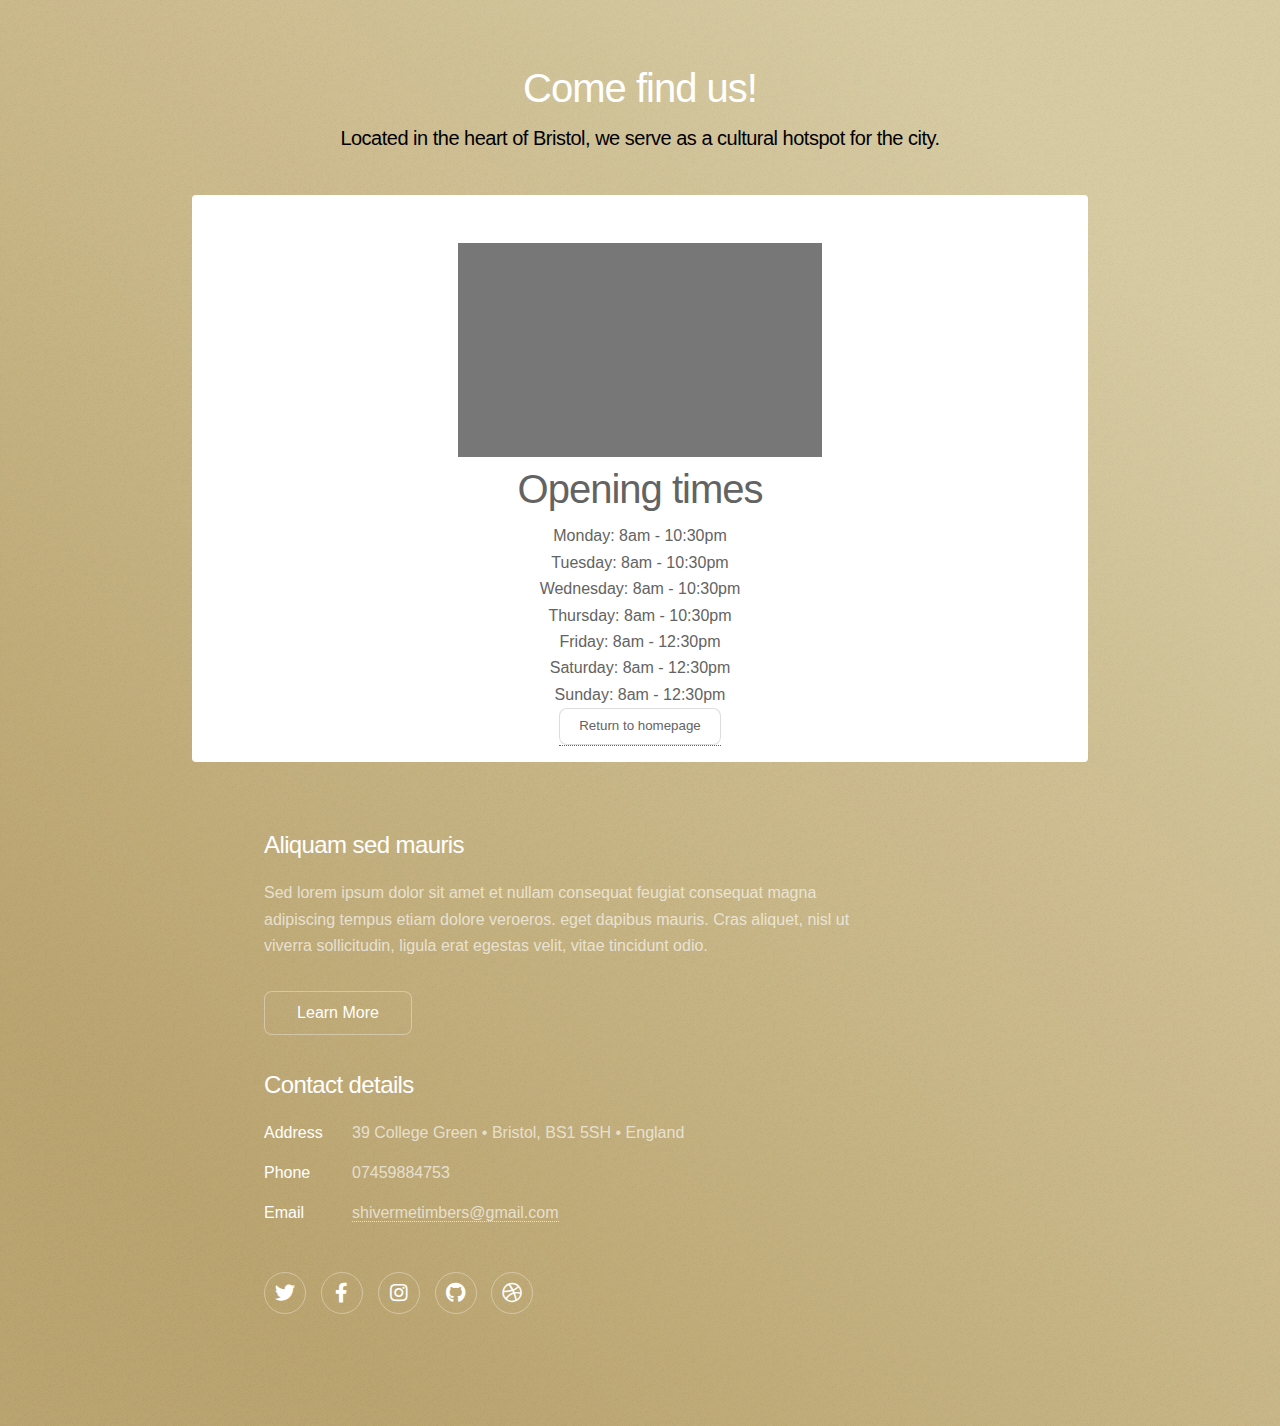
<file: times.html>
<!DOCTYPE HTML>
<!--
	Stellar by HTML5 UP
	html5up.net | @ajlkn
	Free for personal and commercial use under the CCA 3.0 license (html5up.net/license)
-->
<html>
	<head>
		<title>Generic - Stellar by HTML5 UP</title>
		<meta charset="utf-8" />
		<meta name="viewport" content="width=device-width, initial-scale=1, user-scalable=no" />
		<link rel="stylesheet" href="assets/css/main.css" />
		<noscript><link rel="stylesheet" href="assets/css/noscript.css" /></noscript>
		<link rel="stylesheet" href="assets/css/mycss.css" href="https://cdnjs.cloudflare.com/ajax/libs/font-awesome/4.7.0/css/font-awesome.min.css">
	</head>
	<body class="is-preload">

		<!-- Wrapper -->
			<div id="wrapper">

				<!-- Header -->
					<header id="header">
						<h1>Come find us!</h1>
						<p> Located in the heart of Bristol, we serve as a cultural hotspot for the city.</p
						
						
					</header>

				<!-- Main -->
					<div id="main">

						<!-- Content -->
                        <div class = "maps">
						 <iframe class = "maps" src="https://www.google.com/maps/embed?pb=!1m18!1m12!1m3!1d2486.3097452860698!2d-2.6013266837236797!3d51.45246922253827!2m3!1f0!2f0!3f0!3m2!1i1024!2i768!4f13.1!3m3!1m2!1s0x48718dd704073df9%3A0xe69433447631c9ff!2s39%20College%20Green%2C%20Bristol%20BS1%205SA!5e0!3m2!1sen!2suk!4v1646046571264!5m2!1sen!2suk" width="600" height="450" style="border:0;" allowfullscreen="" loading="lazy"></iframe>
					
						<div class = "op">
						 <h1 id = >Opening times</h1>
						
							<li>Monday: 8am - 10:30pm</li>
							<li>Tuesday: 8am - 10:30pm</li>
							<li>Wednesday: 8am - 10:30pm</li>
							<li>Thursday: 8am - 10:30pm</li>
							<li>Friday: 8am - 12:30pm</li>
							<li>Saturday: 8am - 12:30pm</li>
							<li>Sunday: 8am - 12:30pm</li>
							<a href = "index.html"><button >Return to homepage</button></a>
							
						</div>
					</div>
						
						
				       

							
								

							</div>

						
							
					</div>

				<!-- Footer -->
					<footer id="footer">
						<section>
							<h2>Aliquam sed mauris</h2>
							<p>Sed lorem ipsum dolor sit amet et nullam consequat feugiat consequat magna adipiscing tempus etiam dolore veroeros. eget dapibus mauris. Cras aliquet, nisl ut viverra sollicitudin, ligula erat egestas velit, vitae tincidunt odio.</p>
							<ul class="actions">
								<li><a href="#" class="button">Learn More</a></li>
							</ul>
						</section>
						<section>
							<h2>Contact details</h2>
							<dl class="alt">
								<dt>Address</dt>
								<dd> 39 College Green &bull; Bristol,  BS1 5SH &bull; England</dd>
								<dt>Phone</dt>
								<dd>07459884753</dd>
								<dt>Email</dt>
								<dd><a href="#">shivermetimbers@gmail.com</a></dd>
							</dl>
							<ul class="icons">
								<li><a href="#" class="icon brands fa-twitter alt"><span class="label">Twitter</span></a></li>
								<li><a href="#" class="icon brands fa-facebook-f alt"><span class="label">Facebook</span></a></li>
								<li><a href="#" class="icon brands fa-instagram alt"><span class="label">Instagram</span></a></li>
								<li><a href="#" class="icon brands fa-github alt"><span class="label">GitHub</span></a></li>
								<li><a href="#" class="icon brands fa-dribbble alt"><span class="label">Dribbble</span></a></li>
							</ul>
						</section>
						
					</footer>

			</div>

		<!-- Scripts -->
			<script src="assets/js/jquery.min.js"></script>
			<script src="assets/js/jquery.scrollex.min.js"></script>
			<script src="assets/js/jquery.scrolly.min.js"></script>
			<script src="assets/js/browser.min.js"></script>
			<script src="assets/js/breakpoints.min.js"></script>
			<script src="assets/js/util.js"></script>
			<script src="assets/js/main.js"></script>

	</body>
</html>
</file>
<file: assets/css/noscript.css>
/*
	Stellar by HTML5 UP
	html5up.net | @ajlkn
	Free for personal and commercial use under the CCA 3.0 license (html5up.net/license)
*/

/* Header */

	body.is-preload #header.alt > * {
		opacity: 1;
	}

	body.is-preload #header.alt .logo {
		-moz-transform: none;
		-webkit-transform: none;
		-ms-transform: none;
		transform: none;
	}
</file>
<file: assets/css/main.css>
@import url(fontawesome-all.min.css);
@import 'https://fonts.googleapis.com/css?family=Source+Sans+Pro:300,400';

/*
	Stellar by HTML5 UP
	html5up.net | @ajlkn
	Free for personal and commercial use under the CCA 3.0 license (html5up.net/license)
*/

html, body, div, span, applet, object,
iframe, h1, h2, h3, h4, h5, h6, p, blockquote,
pre, a, abbr, acronym, address, big, cite,
code, del, dfn, em, img, ins, kbd, q, s, samp,
small, strike, strong, sub, sup, tt, var, b,
u, i, center, dl, dt, dd, ol, ul, li, fieldset,
form, label, legend, table, caption, tbody,
tfoot, thead, tr, th, td, article, aside,
canvas, details, embed, figure, figcaption,
footer, header, hgroup, menu, nav, output, ruby,
section, summary, time, mark, audio, video {
	margin: 0;
	padding: 0;
	border: 0;
	font-size: 100%;
	font: inherit;
	vertical-align: baseline;}

article, aside, details, figcaption, figure,
footer, header, hgroup, menu, nav, section {
	display: block;}

body {
	line-height: 1;
}

ol, ul {
	list-style: none;
}

blockquote, q {
	quotes: none;
}

	blockquote:before, blockquote:after, q:before, q:after {
		content: '';
		content: none;
	}

table {
	border-collapse: collapse;
	border-spacing: 0;
}

body {
	-webkit-text-size-adjust: none;
}

mark {
	background-color: transparent;
	color: inherit;
}

input::-moz-focus-inner {
	border: 0;
	padding: 0;
}

input, select, textarea {
	-moz-appearance: none;
	-webkit-appearance: none;
	-ms-appearance: none;
	appearance: none;
}

/* Basic */

	@-ms-viewport {
		width: device-width;
	}

	body {
		-ms-overflow-style: scrollbar;
	}

	@media screen and (max-width: 480px) {

		html, body {
			min-width: 320px;
		}

	}

	html {
		box-sizing: border-box;
	}

	*, *:before, *:after {
		box-sizing: inherit;
	}

	body {
		background-color: #fda1a1;
		background-image: url("images/overlay.png"), -moz-linear-gradient(45deg, #BCA46C 15%, #ccbc8c 85%);
		background-image: url("images/overlay.png"), -webkit-linear-gradient(45deg, #BCA46C 15%, #ccbc8c 85%);
		background-image: url("images/overlay.png"), -ms-linear-gradient(45deg, #BCA46C 15%, lightcoral 85%);
		background-image: url("images/overlay.png"), linear-gradient(45deg, #BCA46C 15%, #dacca1 85%);
	}

		body.is-preload *, body.is-preload *:before, body.is-preload *:after {
			-moz-animation: none !important;
			-webkit-animation: none !important;
			-ms-animation: none !important;
			animation: none !important;
			-moz-transition: none !important;
			-webkit-transition: none !important;
			-ms-transition: none !important;
			transition: none !important;
		}

/* Type */

	body {
		background-color: #fda1a1;
		color: rgba(255, 255, 255, 0.65);
	}

	body, input, select, textarea {
		font-family: "Source Sans Pro", Helvetica, sans-serif;
		font-size: 17pt;
		font-weight: 300;
		line-height: 1.65;
	}

		@media screen and (max-width: 1680px) {

			body, input, select, textarea {
				font-size: 14pt;
			}

		}

		@media screen and (max-width: 1280px) {

			body, input, select, textarea {
				font-size: 12pt;
			}

		}

		@media screen and (max-width: 360px) {

			body, input, select, textarea {
				font-size: 11pt;
			}

		}

	a {
		-moz-transition: color 0.2s ease, border-bottom 0.2s ease;
		-webkit-transition: color 0.2s ease, border-bottom 0.2s ease;
		-ms-transition: color 0.2s ease, border-bottom 0.2s ease;
		transition: color 0.2s ease, border-bottom 0.2s ease;
		text-decoration: none;
		border-bottom: dotted 1px;
		color: inherit;
	}

		a:hover {
			border-bottom-color: transparent;
		}

	strong, b {
		font-weight: 400;
	}

	em, i {
		font-style: italic;
	}

	p {
		margin: 0 0 2em 0;
	}

		p.content {
			-moz-columns: 20em 2;
			-webkit-columns: 20em 2;
			-ms-columns: 20em 2;
			columns: 20em 2;
			-moz-column-gap: 2em;
			-webkit-column-gap: 2em;
			-ms-column-gap: 2em;
			column-gap: 2em;
			text-align: justify;
		}

	h1, h2, h3, h4, h5, h6 {
		font-weight: 300;
		line-height: 1.5;
		margin: 0 0 0.7em 0;
		letter-spacing: -0.025em;
	}

		h1 a, h2 a, h3 a, h4 a, h5 a, h6 a {
			color: inherit;
			text-decoration: none;
		}

	h1 {
		font-size: 2.5em;
		line-height: 1.2;
	}

	h2 {
		font-size: 1.5em;
	}

	h3 {
		font-size: 1.25em;
	}

	h4 {
		font-size: 1.1em;
	}

	h5 {
		font-size: 0.9em;
	}

	h6 {
		font-size: 0.7em;
	}

	@media screen and (max-width: 736px) {

		h1 {
			font-size: 2em;
		}

	}

	sub {
		font-size: 0.8em;
		position: relative;
		top: 0.5em;
	}

	sup {
		font-size: 0.8em;
		position: relative;
		top: -0.5em;
	}

	blockquote {
		border-left: solid 4px;
		font-style: italic;
		margin: 0 0 2em 0;
		padding: 0.5em 0 0.5em 2em;
	}

	code {
		border-radius: 8px;
		border: solid 1px;
		font-family: "Courier New", monospace;
		font-size: 0.9em;
		margin: 0 0.25em;
		padding: 0.25em 0.65em;
	}

	pre {
		-webkit-overflow-scrolling: touch;
		font-family: "Courier New", monospace;
		font-size: 0.9em;
		margin: 0 0 2em 0;
	}

		pre code {
			display: block;
			line-height: 1.75;
			padding: 1em 1.5em;
			overflow-x: auto;
		}

	hr {
		border: 0;
		border-bottom: solid 1px;
		margin: 2em 0;
	}

		hr.major {
			margin: 3em 0;
		}

	.align-left {
		text-align: left;
	}

	.align-center {
		text-align: center;
	}

	.align-right {
		text-align: right;
	}

	input, select, textarea {
		color: #ffffff;
	}

	a:hover {
		color: #ffffff;
	}

	strong, b {
		color: #ffffff;
	}

	h1, h2, h3, h4, h5, h6 {
		color: #ffffff;
	}

	blockquote {
		border-left-color: rgba(255, 255, 255, 0.35);
	}

	code {
		background: rgba(255, 255, 255, 0.075);
		border-color: rgba(255, 255, 255, 0.35);
	}

	hr {
		border-bottom-color: rgba(255, 255, 255, 0.35);
	}

/* Row */

	.row {
		display: flex;
		flex-wrap: wrap;
		box-sizing: border-box;
		align-items: stretch;
	}

		.row > * {
			box-sizing: border-box;
		}

		.row.gtr-uniform > * > :last-child {
			margin-bottom: 0;
		}

		.row.aln-left {
			justify-content: flex-start;
		}

		.row.aln-center {
			justify-content: center;
		}

		.row.aln-right {
			justify-content: flex-end;
		}

		.row.aln-top {
			align-items: flex-start;
		}

		.row.aln-middle {
			align-items: center;
		}

		.row.aln-bottom {
			align-items: flex-end;
		}

		.row > .imp {
			order: -1;
		}

		.row > .col-1 {
			width: 8.33333%;
		}

		.row > .off-1 {
			margin-left: 8.33333%;
		}

		.row > .col-2 {
			width: 16.66667%;
		}

		.row > .off-2 {
			margin-left: 16.66667%;
		}

		.row > .col-3 {
			width: 25%;
		}

		.row > .off-3 {
			margin-left: 25%;
		}

		.row > .col-4 {
			width: 33.33333%;
		}

		.row > .off-4 {
			margin-left: 33.33333%;
		}

		.row > .col-5 {
			width: 41.66667%;
		}

		.row > .off-5 {
			margin-left: 41.66667%;
		}

		.row > .col-6 {
			width: 50%;
		}

		.row > .off-6 {
			margin-left: 50%;
		}

		.row > .col-7 {
			width: 58.33333%;
		}

		.row > .off-7 {
			margin-left: 58.33333%;
		}

		.row > .col-8 {
			width: 66.66667%;
		}

		.row > .off-8 {
			margin-left: 66.66667%;
		}

		.row > .col-9 {
			width: 75%;
		}

		.row > .off-9 {
			margin-left: 75%;
		}

		.row > .col-10 {
			width: 83.33333%;
		}

		.row > .off-10 {
			margin-left: 83.33333%;
		}

		.row > .col-11 {
			width: 91.66667%;
		}

		.row > .off-11 {
			margin-left: 91.66667%;
		}

		.row > .col-12 {
			width: 100%;
		}

		.row > .off-12 {
			margin-left: 100%;
		}

		.row.gtr-0 {
			margin-top: 0;
			margin-left: 0em;
		}

			.row.gtr-0 > * {
				padding: 0 0 0 0em;
			}

			.row.gtr-0.gtr-uniform {
				margin-top: 0em;
			}

				.row.gtr-0.gtr-uniform > * {
					padding-top: 0em;
				}

		.row.gtr-25 {
			margin-top: 0;
			margin-left: -0.375em;
		}

			.row.gtr-25 > * {
				padding: 0 0 0 0.375em;
			}

			.row.gtr-25.gtr-uniform {
				margin-top: -0.375em;
			}

				.row.gtr-25.gtr-uniform > * {
					padding-top: 0.375em;
				}

		.row.gtr-50 {
			margin-top: 0;
			margin-left: -0.75em;
		}

			.row.gtr-50 > * {
				padding: 0 0 0 0.75em;
			}

			.row.gtr-50.gtr-uniform {
				margin-top: -0.75em;
			}

				.row.gtr-50.gtr-uniform > * {
					padding-top: 0.75em;
				}

		.row {
			margin-top: 0;
			margin-left: -1.5em;
		}

			.row > * {
				padding: 0 0 0 1.5em;
			}

			.row.gtr-uniform {
				margin-top: -1.5em;
			}

				.row.gtr-uniform > * {
					padding-top: 1.5em;
				}

		.row.gtr-150 {
			margin-top: 0;
			margin-left: -2.25em;
		}

			.row.gtr-150 > * {
				padding: 0 0 0 2.25em;
			}

			.row.gtr-150.gtr-uniform {
				margin-top: -2.25em;
			}

				.row.gtr-150.gtr-uniform > * {
					padding-top: 2.25em;
				}

		.row.gtr-200 {
			margin-top: 0;
			margin-left: -3em;
		}

			.row.gtr-200 > * {
				padding: 0 0 0 3em;
			}

			.row.gtr-200.gtr-uniform {
				margin-top: -3em;
			}

				.row.gtr-200.gtr-uniform > * {
					padding-top: 3em;
				}

		@media screen and (max-width: 1680px) {

			.row {
				display: flex;
				flex-wrap: wrap;
				box-sizing: border-box;
				align-items: stretch;
			}

				.row > * {
					box-sizing: border-box;
				}

				.row.gtr-uniform > * > :last-child {
					margin-bottom: 0;
				}

				.row.aln-left {
					justify-content: flex-start;
				}

				.row.aln-center {
					justify-content: center;
				}

				.row.aln-right {
					justify-content: flex-end;
				}

				.row.aln-top {
					align-items: flex-start;
				}

				.row.aln-middle {
					align-items: center;
				}

				.row.aln-bottom {
					align-items: flex-end;
				}

				.row > .imp-xlarge {
					order: -1;
				}

				.row > .col-1-xlarge {
					width: 8.33333%;
				}

				.row > .off-1-xlarge {
					margin-left: 8.33333%;
				}

				.row > .col-2-xlarge {
					width: 16.66667%;
				}

				.row > .off-2-xlarge {
					margin-left: 16.66667%;
				}

				.row > .col-3-xlarge {
					width: 25%;
				}

				.row > .off-3-xlarge {
					margin-left: 25%;
				}

				.row > .col-4-xlarge {
					width: 33.33333%;
				}

				.row > .off-4-xlarge {
					margin-left: 33.33333%;
				}

				.row > .col-5-xlarge {
					width: 41.66667%;
				}

				.row > .off-5-xlarge {
					margin-left: 41.66667%;
				}

				.row > .col-6-xlarge {
					width: 50%;
				}

				.row > .off-6-xlarge {
					margin-left: 50%;
				}

				.row > .col-7-xlarge {
					width: 58.33333%;
				}

				.row > .off-7-xlarge {
					margin-left: 58.33333%;
				}

				.row > .col-8-xlarge {
					width: 66.66667%;
				}

				.row > .off-8-xlarge {
					margin-left: 66.66667%;
				}

				.row > .col-9-xlarge {
					width: 75%;
				}

				.row > .off-9-xlarge {
					margin-left: 75%;
				}

				.row > .col-10-xlarge {
					width: 83.33333%;
				}

				.row > .off-10-xlarge {
					margin-left: 83.33333%;
				}

				.row > .col-11-xlarge {
					width: 91.66667%;
				}

				.row > .off-11-xlarge {
					margin-left: 91.66667%;
				}

				.row > .col-12-xlarge {
					width: 100%;
				}

				.row > .off-12-xlarge {
					margin-left: 100%;
				}

				.row.gtr-0 {
					margin-top: 0;
					margin-left: 0em;
				}

					.row.gtr-0 > * {
						padding: 0 0 0 0em;
					}

					.row.gtr-0.gtr-uniform {
						margin-top: 0em;
					}

						.row.gtr-0.gtr-uniform > * {
							padding-top: 0em;
						}

				.row.gtr-25 {
					margin-top: 0;
					margin-left: -0.375em;
				}

					.row.gtr-25 > * {
						padding: 0 0 0 0.375em;
					}

					.row.gtr-25.gtr-uniform {
						margin-top: -0.375em;
					}

						.row.gtr-25.gtr-uniform > * {
							padding-top: 0.375em;
						}

				.row.gtr-50 {
					margin-top: 0;
					margin-left: -0.75em;
				}

					.row.gtr-50 > * {
						padding: 0 0 0 0.75em;
					}

					.row.gtr-50.gtr-uniform {
						margin-top: -0.75em;
					}

						.row.gtr-50.gtr-uniform > * {
							padding-top: 0.75em;
						}

				.row {
					margin-top: 0;
					margin-left: -1.5em;
				}

					.row > * {
						padding: 0 0 0 1.5em;
					}

					.row.gtr-uniform {
						margin-top: -1.5em;
					}

						.row.gtr-uniform > * {
							padding-top: 1.5em;
						}

				.row.gtr-150 {
					margin-top: 0;
					margin-left: -2.25em;
				}

					.row.gtr-150 > * {
						padding: 0 0 0 2.25em;
					}

					.row.gtr-150.gtr-uniform {
						margin-top: -2.25em;
					}

						.row.gtr-150.gtr-uniform > * {
							padding-top: 2.25em;
						}

				.row.gtr-200 {
					margin-top: 0;
					margin-left: -3em;
				}

					.row.gtr-200 > * {
						padding: 0 0 0 3em;
					}

					.row.gtr-200.gtr-uniform {
						margin-top: -3em;
					}

						.row.gtr-200.gtr-uniform > * {
							padding-top: 3em;
						}

		}

		@media screen and (max-width: 1280px) {

			.row {
				display: flex;
				flex-wrap: wrap;
				box-sizing: border-box;
				align-items: stretch;
			}

				.row > * {
					box-sizing: border-box;
				}

				.row.gtr-uniform > * > :last-child {
					margin-bottom: 0;
				}

				.row.aln-left {
					justify-content: flex-start;
				}

				.row.aln-center {
					justify-content: center;
				}

				.row.aln-right {
					justify-content: flex-end;
				}

				.row.aln-top {
					align-items: flex-start;
				}

				.row.aln-middle {
					align-items: center;
				}

				.row.aln-bottom {
					align-items: flex-end;
				}

				.row > .imp-large {
					order: -1;
				}

				.row > .col-1-large {
					width: 8.33333%;
				}

				.row > .off-1-large {
					margin-left: 8.33333%;
				}

				.row > .col-2-large {
					width: 16.66667%;
				}

				.row > .off-2-large {
					margin-left: 16.66667%;
				}

				.row > .col-3-large {
					width: 25%;
				}

				.row > .off-3-large {
					margin-left: 25%;
				}

				.row > .col-4-large {
					width: 33.33333%;
				}

				.row > .off-4-large {
					margin-left: 33.33333%;
				}

				.row > .col-5-large {
					width: 41.66667%;
				}

				.row > .off-5-large {
					margin-left: 41.66667%;
				}

				.row > .col-6-large {
					width: 50%;
				}

				.row > .off-6-large {
					margin-left: 50%;
				}

				.row > .col-7-large {
					width: 58.33333%;
				}

				.row > .off-7-large {
					margin-left: 58.33333%;
				}

				.row > .col-8-large {
					width: 66.66667%;
				}

				.row > .off-8-large {
					margin-left: 66.66667%;
				}

				.row > .col-9-large {
					width: 75%;
				}

				.row > .off-9-large {
					margin-left: 75%;
				}

				.row > .col-10-large {
					width: 83.33333%;
				}

				.row > .off-10-large {
					margin-left: 83.33333%;
				}

				.row > .col-11-large {
					width: 91.66667%;
				}

				.row > .off-11-large {
					margin-left: 91.66667%;
				}

				.row > .col-12-large {
					width: 100%;
				}

				.row > .off-12-large {
					margin-left: 100%;
				}

				.row.gtr-0 {
					margin-top: 0;
					margin-left: 0em;
				}

					.row.gtr-0 > * {
						padding: 0 0 0 0em;
					}

					.row.gtr-0.gtr-uniform {
						margin-top: 0em;
					}

						.row.gtr-0.gtr-uniform > * {
							padding-top: 0em;
						}

				.row.gtr-25 {
					margin-top: 0;
					margin-left: -0.375em;
				}

					.row.gtr-25 > * {
						padding: 0 0 0 0.375em;
					}

					.row.gtr-25.gtr-uniform {
						margin-top: -0.375em;
					}

						.row.gtr-25.gtr-uniform > * {
							padding-top: 0.375em;
						}

				.row.gtr-50 {
					margin-top: 0;
					margin-left: -0.75em;
				}

					.row.gtr-50 > * {
						padding: 0 0 0 0.75em;
					}

					.row.gtr-50.gtr-uniform {
						margin-top: -0.75em;
					}

						.row.gtr-50.gtr-uniform > * {
							padding-top: 0.75em;
						}

				.row {
					margin-top: 0;
					margin-left: -1.5em;
				}

					.row > * {
						padding: 0 0 0 1.5em;
					}

					.row.gtr-uniform {
						margin-top: -1.5em;
					}

						.row.gtr-uniform > * {
							padding-top: 1.5em;
						}

				.row.gtr-150 {
					margin-top: 0;
					margin-left: -2.25em;
				}

					.row.gtr-150 > * {
						padding: 0 0 0 2.25em;
					}

					.row.gtr-150.gtr-uniform {
						margin-top: -2.25em;
					}

						.row.gtr-150.gtr-uniform > * {
							padding-top: 2.25em;
						}

				.row.gtr-200 {
					margin-top: 0;
					margin-left: -3em;
				}

					.row.gtr-200 > * {
						padding: 0 0 0 3em;
					}

					.row.gtr-200.gtr-uniform {
						margin-top: -3em;
					}

						.row.gtr-200.gtr-uniform > * {
							padding-top: 3em;
						}

		}

		@media screen and (max-width: 980px) {

			.row {
				display: flex;
				flex-wrap: wrap;
				box-sizing: border-box;
				align-items: stretch;
			}

				.row > * {
					box-sizing: border-box;
				}

				.row.gtr-uniform > * > :last-child {
					margin-bottom: 0;
				}

				.row.aln-left {
					justify-content: flex-start;
				}

				.row.aln-center {
					justify-content: center;
				}

				.row.aln-right {
					justify-content: flex-end;
				}

				.row.aln-top {
					align-items: flex-start;
				}

				.row.aln-middle {
					align-items: center;
				}

				.row.aln-bottom {
					align-items: flex-end;
				}

				.row > .imp-medium {
					order: -1;
				}

				.row > .col-1-medium {
					width: 8.33333%;
				}

				.row > .off-1-medium {
					margin-left: 8.33333%;
				}

				.row > .col-2-medium {
					width: 16.66667%;
				}

				.row > .off-2-medium {
					margin-left: 16.66667%;
				}

				.row > .col-3-medium {
					width: 25%;
				}

				.row > .off-3-medium {
					margin-left: 25%;
				}

				.row > .col-4-medium {
					width: 33.33333%;
				}

				.row > .off-4-medium {
					margin-left: 33.33333%;
				}

				.row > .col-5-medium {
					width: 41.66667%;
				}

				.row > .off-5-medium {
					margin-left: 41.66667%;
				}

				.row > .col-6-medium {
					width: 50%;
				}

				.row > .off-6-medium {
					margin-left: 50%;
				}

				.row > .col-7-medium {
					width: 58.33333%;
				}

				.row > .off-7-medium {
					margin-left: 58.33333%;
				}

				.row > .col-8-medium {
					width: 66.66667%;
				}

				.row > .off-8-medium {
					margin-left: 66.66667%;
				}

				.row > .col-9-medium {
					width: 75%;
				}

				.row > .off-9-medium {
					margin-left: 75%;
				}

				.row > .col-10-medium {
					width: 83.33333%;
				}

				.row > .off-10-medium {
					margin-left: 83.33333%;
				}

				.row > .col-11-medium {
					width: 91.66667%;
				}

				.row > .off-11-medium {
					margin-left: 91.66667%;
				}

				.row > .col-12-medium {
					width: 100%;
				}

				.row > .off-12-medium {
					margin-left: 100%;
				}

				.row.gtr-0 {
					margin-top: 0;
					margin-left: 0em;
				}

					.row.gtr-0 > * {
						padding: 0 0 0 0em;
					}

					.row.gtr-0.gtr-uniform {
						margin-top: 0em;
					}

						.row.gtr-0.gtr-uniform > * {
							padding-top: 0em;
						}

				.row.gtr-25 {
					margin-top: 0;
					margin-left: -0.375em;
				}

					.row.gtr-25 > * {
						padding: 0 0 0 0.375em;
					}

					.row.gtr-25.gtr-uniform {
						margin-top: -0.375em;
					}

						.row.gtr-25.gtr-uniform > * {
							padding-top: 0.375em;
						}

				.row.gtr-50 {
					margin-top: 0;
					margin-left: -0.75em;
				}

					.row.gtr-50 > * {
						padding: 0 0 0 0.75em;
					}

					.row.gtr-50.gtr-uniform {
						margin-top: -0.75em;
					}

						.row.gtr-50.gtr-uniform > * {
							padding-top: 0.75em;
						}

				.row {
					margin-top: 0;
					margin-left: -1.5em;
				}

					.row > * {
						padding: 0 0 0 1.5em;
					}

					.row.gtr-uniform {
						margin-top: -1.5em;
					}

						.row.gtr-uniform > * {
							padding-top: 1.5em;
						}

				.row.gtr-150 {
					margin-top: 0;
					margin-left: -2.25em;
				}

					.row.gtr-150 > * {
						padding: 0 0 0 2.25em;
					}

					.row.gtr-150.gtr-uniform {
						margin-top: -2.25em;
					}

						.row.gtr-150.gtr-uniform > * {
							padding-top: 2.25em;
						}

				.row.gtr-200 {
					margin-top: 0;
					margin-left: -3em;
				}

					.row.gtr-200 > * {
						padding: 0 0 0 3em;
					}

					.row.gtr-200.gtr-uniform {
						margin-top: -3em;
					}

						.row.gtr-200.gtr-uniform > * {
							padding-top: 3em;
						}

		}

		@media screen and (max-width: 736px) {

			.row {
				display: flex;
				flex-wrap: wrap;
				box-sizing: border-box;
				align-items: stretch;
			}

				.row > * {
					box-sizing: border-box;
				}

				.row.gtr-uniform > * > :last-child {
					margin-bottom: 0;
				}

				.row.aln-left {
					justify-content: flex-start;
				}

				.row.aln-center {
					justify-content: center;
				}

				.row.aln-right {
					justify-content: flex-end;
				}

				.row.aln-top {
					align-items: flex-start;
				}

				.row.aln-middle {
					align-items: center;
				}

				.row.aln-bottom {
					align-items: flex-end;
				}

				.row > .imp-small {
					order: -1;
				}

				.row > .col-1-small {
					width: 8.33333%;
				}

				.row > .off-1-small {
					margin-left: 8.33333%;
				}

				.row > .col-2-small {
					width: 16.66667%;
				}

				.row > .off-2-small {
					margin-left: 16.66667%;
				}

				.row > .col-3-small {
					width: 25%;
				}

				.row > .off-3-small {
					margin-left: 25%;
				}

				.row > .col-4-small {
					width: 33.33333%;
				}

				.row > .off-4-small {
					margin-left: 33.33333%;
				}

				.row > .col-5-small {
					width: 41.66667%;
				}

				.row > .off-5-small {
					margin-left: 41.66667%;
				}

				.row > .col-6-small {
					width: 50%;
				}

				.row > .off-6-small {
					margin-left: 50%;
				}

				.row > .col-7-small {
					width: 58.33333%;
				}

				.row > .off-7-small {
					margin-left: 58.33333%;
				}

				.row > .col-8-small {
					width: 66.66667%;
				}

				.row > .off-8-small {
					margin-left: 66.66667%;
				}

				.row > .col-9-small {
					width: 75%;
				}

				.row > .off-9-small {
					margin-left: 75%;
				}

				.row > .col-10-small {
					width: 83.33333%;
				}

				.row > .off-10-small {
					margin-left: 83.33333%;
				}

				.row > .col-11-small {
					width: 91.66667%;
				}

				.row > .off-11-small {
					margin-left: 91.66667%;
				}

				.row > .col-12-small {
					width: 100%;
				}

				.row > .off-12-small {
					margin-left: 100%;
				}

				.row.gtr-0 {
					margin-top: 0;
					margin-left: 0em;
				}

					.row.gtr-0 > * {
						padding: 0 0 0 0em;
					}

					.row.gtr-0.gtr-uniform {
						margin-top: 0em;
					}

						.row.gtr-0.gtr-uniform > * {
							padding-top: 0em;
						}

				.row.gtr-25 {
					margin-top: 0;
					margin-left: -0.25em;
				}

					.row.gtr-25 > * {
						padding: 0 0 0 0.25em;
					}

					.row.gtr-25.gtr-uniform {
						margin-top: -0.25em;
					}

						.row.gtr-25.gtr-uniform > * {
							padding-top: 0.25em;
						}

				.row.gtr-50 {
					margin-top: 0;
					margin-left: -0.5em;
				}

					.row.gtr-50 > * {
						padding: 0 0 0 0.5em;
					}

					.row.gtr-50.gtr-uniform {
						margin-top: -0.5em;
					}

						.row.gtr-50.gtr-uniform > * {
							padding-top: 0.5em;
						}

				.row {
					margin-top: 0;
					margin-left: -1em;
				}

					.row > * {
						padding: 0 0 0 1em;
					}

					.row.gtr-uniform {
						margin-top: -1em;
					}

						.row.gtr-uniform > * {
							padding-top: 1em;
						}

				.row.gtr-150 {
					margin-top: 0;
					margin-left: -1.5em;
				}

					.row.gtr-150 > * {
						padding: 0 0 0 1.5em;
					}

					.row.gtr-150.gtr-uniform {
						margin-top: -1.5em;
					}

						.row.gtr-150.gtr-uniform > * {
							padding-top: 1.5em;
						}

				.row.gtr-200 {
					margin-top: 0;
					margin-left: -2em;
				}

					.row.gtr-200 > * {
						padding: 0 0 0 2em;
					}

					.row.gtr-200.gtr-uniform {
						margin-top: -2em;
					}

						.row.gtr-200.gtr-uniform > * {
							padding-top: 2em;
						}

		}

		@media screen and (max-width: 480px) {

			.row {
				display: flex;
				flex-wrap: wrap;
				box-sizing: border-box;
				align-items: stretch;
			}

				.row > * {
					box-sizing: border-box;
				}

				.row.gtr-uniform > * > :last-child {
					margin-bottom: 0;
				}

				.row.aln-left {
					justify-content: flex-start;
				}

				.row.aln-center {
					justify-content: center;
				}

				.row.aln-right {
					justify-content: flex-end;
				}

				.row.aln-top {
					align-items: flex-start;
				}

				.row.aln-middle {
					align-items: center;
				}

				.row.aln-bottom {
					align-items: flex-end;
				}

				.row > .imp-xsmall {
					order: -1;
				}

				.row > .col-1-xsmall {
					width: 8.33333%;
				}

				.row > .off-1-xsmall {
					margin-left: 8.33333%;
				}

				.row > .col-2-xsmall {
					width: 16.66667%;
				}

				.row > .off-2-xsmall {
					margin-left: 16.66667%;
				}

				.row > .col-3-xsmall {
					width: 25%;
				}

				.row > .off-3-xsmall {
					margin-left: 25%;
				}

				.row > .col-4-xsmall {
					width: 33.33333%;
				}

				.row > .off-4-xsmall {
					margin-left: 33.33333%;
				}

				.row > .col-5-xsmall {
					width: 41.66667%;
				}

				.row > .off-5-xsmall {
					margin-left: 41.66667%;
				}

				.row > .col-6-xsmall {
					width: 50%;
				}

				.row > .off-6-xsmall {
					margin-left: 50%;
				}

				.row > .col-7-xsmall {
					width: 58.33333%;
				}

				.row > .off-7-xsmall {
					margin-left: 58.33333%;
				}

				.row > .col-8-xsmall {
					width: 66.66667%;
				}

				.row > .off-8-xsmall {
					margin-left: 66.66667%;
				}

				.row > .col-9-xsmall {
					width: 75%;
				}

				.row > .off-9-xsmall {
					margin-left: 75%;
				}

				.row > .col-10-xsmall {
					width: 83.33333%;
				}

				.row > .off-10-xsmall {
					margin-left: 83.33333%;
				}

				.row > .col-11-xsmall {
					width: 91.66667%;
				}

				.row > .off-11-xsmall {
					margin-left: 91.66667%;
				}

				.row > .col-12-xsmall {
					width: 100%;
				}

				.row > .off-12-xsmall {
					margin-left: 100%;
				}

				.row.gtr-0 {
					margin-top: 0;
					margin-left: 0em;
				}

					.row.gtr-0 > * {
						padding: 0 0 0 0em;
					}

					.row.gtr-0.gtr-uniform {
						margin-top: 0em;
					}

						.row.gtr-0.gtr-uniform > * {
							padding-top: 0em;
						}

				.row.gtr-25 {
					margin-top: 0;
					margin-left: -0.3125em;
				}

					.row.gtr-25 > * {
						padding: 0 0 0 0.3125em;
					}

					.row.gtr-25.gtr-uniform {
						margin-top: -0.3125em;
					}

						.row.gtr-25.gtr-uniform > * {
							padding-top: 0.3125em;
						}

				.row.gtr-50 {
					margin-top: 0;
					margin-left: -0.625em;
				}

					.row.gtr-50 > * {
						padding: 0 0 0 0.625em;
					}

					.row.gtr-50.gtr-uniform {
						margin-top: -0.625em;
					}

						.row.gtr-50.gtr-uniform > * {
							padding-top: 0.625em;
						}

				.row {
					margin-top: 0;
					margin-left: -1.25em;
				}

					.row > * {
						padding: 0 0 0 1.25em;
					}

					.row.gtr-uniform {
						margin-top: -1.25em;
					}

						.row.gtr-uniform > * {
							padding-top: 1.25em;
						}

				.row.gtr-150 {
					margin-top: 0;
					margin-left: -1.875em;
				}

					.row.gtr-150 > * {
						padding: 0 0 0 1.875em;
					}

					.row.gtr-150.gtr-uniform {
						margin-top: -1.875em;
					}

						.row.gtr-150.gtr-uniform > * {
							padding-top: 1.875em;
						}

				.row.gtr-200 {
					margin-top: 0;
					margin-left: -2.5em;
				}

					.row.gtr-200 > * {
						padding: 0 0 0 2.5em;
					}

					.row.gtr-200.gtr-uniform {
						margin-top: -2.5em;
					}

						.row.gtr-200.gtr-uniform > * {
							padding-top: 2.5em;
						}

		}

/* Box */

	.box {
		border-radius: 8px;
		border: solid;
		margin-bottom: 2em;
		padding: 1.5em;
	}

		.box > :last-child,
		.box > :last-child > :last-child,
		.box > :last-child > :last-child > :last-child {
			margin-bottom: 0;
		}

		.box.alt {
			border: 0;
			border-radius: 0;
			padding: 0;
		}

	.box {
		border-color: rgba(255, 255, 255, 0.35);
	}

/* Button */

	input[type="submit"],
	input[type="reset"],
	input[type="button"],
	button,
	.button {
		-moz-appearance: none;
		-webkit-appearance: none;
		-ms-appearance: none;
		appearance: none;
		-moz-transition: background-color 0.2s ease-in-out, color 0.2s ease-in-out;
		-webkit-transition: background-color 0.2s ease-in-out, color 0.2s ease-in-out;
		-ms-transition: background-color 0.2s ease-in-out, color 0.2s ease-in-out;
		transition: background-color 0.2s ease-in-out, color 0.2s ease-in-out;
		border-radius: 8px;
		border: 0;
		cursor: pointer;
		display: inline-block;
		font-weight: 300;
		height: 2.75em;
		line-height: 2.75em;
		min-width: 9.25em;
		padding: 0 1.5em;
		text-align: center;
		text-decoration: none;
		white-space: nowrap;
	}

		input[type="submit"].icon,
		input[type="reset"].icon,
		input[type="button"].icon,
		button.icon,
		.button.icon {
			padding-left: 1.35em;
		}

			input[type="submit"].icon:before,
			input[type="reset"].icon:before,
			input[type="button"].icon:before,
			button.icon:before,
			.button.icon:before {
				margin-right: 0.5em;
			}

		input[type="submit"].fit,
		input[type="reset"].fit,
		input[type="button"].fit,
		button.fit,
		.button.fit {
			width: 100%;
		}

		input[type="submit"].small,
		input[type="reset"].small,
		input[type="button"].small,
		button.small,
		.button.small {
			font-size: 0.8em;
		}

		input[type="submit"].large,
		input[type="reset"].large,
		input[type="button"].large,
		button.large,
		.button.large {
			font-size: 1.35em;
		}

		input[type="submit"].disabled, input[type="submit"]:disabled,
		input[type="reset"].disabled,
		input[type="reset"]:disabled,
		input[type="button"].disabled,
		input[type="button"]:disabled,
		button.disabled,
		button:disabled,
		.button.disabled,
		.button:disabled {
			pointer-events: none;
			opacity: 0.25;
		}

		@media screen and (max-width: 736px) {

			input[type="submit"],
			input[type="reset"],
			input[type="button"],
			button,
			.button {
				min-width: 0;
			}

		}

	input[type="submit"],
	input[type="reset"],
	input[type="button"],
	button,
	.button {
		background-color: transparent;
		box-shadow: inset 0 0 0 1px rgba(255, 255, 255, 0.35);
		color: #ffffff !important;
	}

		input[type="submit"]:hover,
		input[type="reset"]:hover,
		input[type="button"]:hover,
		button:hover,
		.button:hover {
			background-color: lightcoral;
		}

		input[type="submit"]:active,
		input[type="reset"]:active,
		input[type="button"]:active,
		button:active,
		.button:active {
			background-color: rgba(255, 255, 255, 0.2);
		}

		input[type="submit"].icon:before,
		input[type="reset"].icon:before,
		input[type="button"].icon:before,
		button.icon:before,
		.button.icon:before {
			color: rgba(255, 255, 255, 0.5);
		}

		input[type="submit"].primary,
		input[type="reset"].primary,
		input[type="button"].primary,
		button.primary,
		.button.primary {
			background-color: #8cc9f0;
			color: #ffffff !important;
			box-shadow: none;
		}

			input[type="submit"].primary:hover,
			input[type="reset"].primary:hover,
			input[type="button"].primary:hover,
			button.primary:hover,
			.button.primary:hover {
				background-color: lightcoral;
			}

			input[type="submit"].primary:active,
			input[type="reset"].primary:active,
			input[type="button"].primary:active,
			button.primary:active,
			.button.primary:active {
				background-color: #7ec3ee;
			}

			input[type="submit"].primary.icon:before,
			input[type="reset"].primary.icon:before,
			input[type="button"].primary.icon:before,
			button.primary.icon:before,
			.button.primary.icon:before {
				color: #ffffff !important;
			}

/* Form */

	form {
		margin: 0 0 2em 0;
	}

	label {
		display: block;
		font-size: 0.9em;
		font-weight: 400;
		margin: 0 0 1em 0;
	}

	input[type="text"],
	input[type="password"],
	input[type="email"],
	select,
	textarea {
		-moz-appearance: none;
		-webkit-appearance: none;
		-ms-appearance: none;
		appearance: none;
		border-radius: 8px;
		border: solid 1px;
		color: inherit;
		display: block;
		outline: 0;
		padding: 0 1em;
		text-decoration: none;
		width: 100%;
	}

		input[type="text"]:invalid,
		input[type="password"]:invalid,
		input[type="email"]:invalid,
		select:invalid,
		textarea:invalid {
			box-shadow: none;
		}

	select {
		background-size: 1.25rem;
		background-repeat: no-repeat;
		background-position: calc(100% - 1rem) center;
		height: 2.75em;
		padding-right: 2.75em;
		text-overflow: ellipsis;
	}

		select:focus::-ms-value {
			background-color: transparent;
		}

		select::-ms-expand {
			display: none;
		}

	input[type="text"],
	input[type="password"],
	input[type="email"],
	select {
		height: 2.75em;
	}

	textarea {
		padding: 0.75em 1em;
	}

	input[type="checkbox"],
	input[type="radio"] {
		-moz-appearance: none;
		-webkit-appearance: none;
		-ms-appearance: none;
		appearance: none;
		display: block;
		float: left;
		margin-right: -2em;
		opacity: 0;
		width: 1em;
		z-index: -1;
	}

		input[type="checkbox"] + label,
		input[type="radio"] + label {
			text-decoration: none;
			cursor: pointer;
			display: inline-block;
			font-size: 1em;
			font-weight: 300;
			padding-left: 2.4em;
			padding-right: 0.75em;
			position: relative;
		}

			input[type="checkbox"] + label:before,
			input[type="radio"] + label:before {
				-moz-osx-font-smoothing: grayscale;
				-webkit-font-smoothing: antialiased;
				display: inline-block;
				font-style: normal;
				font-variant: normal;
				text-rendering: auto;
				line-height: 1;
				text-transform: none !important;
				font-family: 'Font Awesome 5 Free';
				font-weight: 900;
			}

			input[type="checkbox"] + label:before,
			input[type="radio"] + label:before {
				border-radius: 8px;
				border: solid 1px;
				content: '';
				display: inline-block;
				font-size: 0.8em;
				height: 2.0625em;
				left: 0;
				line-height: 2.0625em;
				position: absolute;
				text-align: center;
				top: 0;
				width: 2.0625em;
			}

		input[type="checkbox"]:checked + label:before,
		input[type="radio"]:checked + label:before {
			content: '\f00c';
		}

	input[type="checkbox"] + label:before {
		border-radius: 8px;
	}

	input[type="radio"] + label:before {
		border-radius: 100%;
	}

	::-webkit-input-placeholder {
		opacity: 1.0;
	}

	:-moz-placeholder {
		opacity: 1.0;
	}

	::-moz-placeholder {
		opacity: 1.0;
	}

	:-ms-input-placeholder {
		opacity: 1.0;
	}

	label {
		color: #ffffff;
	}

	input[type="text"],
	input[type="password"],
	input[type="email"],
	select,
	textarea {
		background-color: rgba(255, 255, 255, 0.075);
		border-color: rgba(255, 255, 255, 0.35);
	}

		input[type="text"]:focus,
		input[type="password"]:focus,
		input[type="email"]:focus,
		select:focus,
		textarea:focus {
			border-color: #8cc9f0;
			box-shadow: 0 0 0 1px #8cc9f0;
		}

	select {
		background-image: url("data:image/svg+xml;charset=utf8,%3Csvg xmlns='http://www.w3.org/2000/svg' width='40' height='40' preserveAspectRatio='none' viewBox='0 0 40 40'%3E%3Cpath d='M9.4,12.3l10.4,10.4l10.4-10.4c0.2-0.2,0.5-0.4,0.9-0.4c0.3,0,0.6,0.1,0.9,0.4l3.3,3.3c0.2,0.2,0.4,0.5,0.4,0.9 c0,0.4-0.1,0.6-0.4,0.9L20.7,31.9c-0.2,0.2-0.5,0.4-0.9,0.4c-0.3,0-0.6-0.1-0.9-0.4L4.3,17.3c-0.2-0.2-0.4-0.5-0.4-0.9 c0-0.4,0.1-0.6,0.4-0.9l3.3-3.3c0.2-0.2,0.5-0.4,0.9-0.4S9.1,12.1,9.4,12.3z' fill='rgba(255, 255, 255, 0.35)' /%3E%3C/svg%3E");
	}

		select option {
			color: #ffffff;
			background: #935d8c;
		}

	input[type="checkbox"] + label,
	input[type="radio"] + label {
		color: rgba(255, 255, 255, 0.65);
	}

		input[type="checkbox"] + label:before,
		input[type="radio"] + label:before {
			background: rgba(255, 255, 255, 0.075);
			border-color: rgba(255, 255, 255, 0.35);
		}

	input[type="checkbox"]:checked + label:before,
	input[type="radio"]:checked + label:before {
		background-color: #ffffff;
		border-color: #ffffff;
		color: #935d8c;
	}

	input[type="checkbox"]:focus + label:before,
	input[type="radio"]:focus + label:before {
		border-color: #8cc9f0;
		box-shadow: 0 0 0 1px #8cc9f0;
	}

	::-webkit-input-placeholder {
		color: rgba(255, 255, 255, 0.5) !important;
	}

	:-moz-placeholder {
		color: rgba(255, 255, 255, 0.5) !important;
	}

	::-moz-placeholder {
		color: rgba(255, 255, 255, 0.5) !important;
	}

	:-ms-input-placeholder {
		color: rgba(255, 255, 255, 0.5) !important;
	}

	.formerize-placeholder {
		color: rgba(255, 255, 255, 0.5) !important;
	}

/* Icon */

	.icon {
		text-decoration: none;
		-moz-transition: background-color 0.2s ease-in-out, color 0.2s ease-in-out;
		-webkit-transition: background-color 0.2s ease-in-out, color 0.2s ease-in-out;
		-ms-transition: background-color 0.2s ease-in-out, color 0.2s ease-in-out;
		transition: background-color 0.2s ease-in-out, color 0.2s ease-in-out;
		border-bottom: none;
		position: relative;
	}

		.icon:before {
			-moz-osx-font-smoothing: grayscale;
			-webkit-font-smoothing: antialiased;
			display: inline-block;
			font-style: normal;
			font-variant: normal;
			text-rendering: auto;
			line-height: 1;
			text-transform: none !important;
			font-family: 'Font Awesome 5 Free';
			font-weight: 400;
		}

		.icon > .label {
			display: none;
		}

		.icon:before {
			line-height: solid;
		}

		.icon.solid:before {
			font-weight: 900;
		}

		.icon.brands:before {
			font-family: 'Font Awesome 5 Brands';
		}

		.icon.major {
			border: solid 1px;
			display: inline-block;
			border-radius: 100%;
			padding: 0.65em;
			margin: 0 0 2em 0;
			cursor: default;
		}

			.icon.major:before {
				display: inline-block;
				font-size: 6.25rem;
				width: 2.25em;
				height: 2.25em;
				line-height: 2.2em;
				border-radius: 100%;
				border: solid 1px;
				text-align: center;
			}

		.icon.alt {
			display: inline-block;
			border: solid 1px;
			border-radius: 100%;
		}

			.icon.alt:before {
				display: block;
				font-size: 1.25em;
				width: 2em;
				height: 2em;
				text-align: center;
				line-height: 2em;
			}

		.icon.style1 {
			color: #efa8b0;
		}

		.icon.style2 {
			color: #c79cc8;
		}

		.icon.style3 {
			color: #a89cc8;
		}

		.icon.style4 {
			color: #9bb2e1;
		}

		.icon.style5 {
			color: #8cc9f0;
		}

		@media screen and (max-width: 1680px) {

			.icon.major:before {
				font-size: 5.5rem;
			}

		}

		@media screen and (max-width: 1280px) {

			.icon.major:before {
				font-size: 4.75rem;
			}

		}

		@media screen and (max-width: 736px) {

			.icon.major {
				margin: 0 0 1.5em 0;
				padding: 0.35em;
			}

				.icon.major:before {
					font-size: 3.5rem;
				}

		}

	.icon.major {
		border-color: rgba(255, 255, 255, 0.35);
	}

		.icon.major:before {
			border-color: rgba(255, 255, 255, 0.35);
		}

	.icon.alt {
		border-color: rgba(255, 255, 255, 0.35);
		color: #ffffff;
	}

		.icon.alt:hover {
			background-color: rgba(255, 255, 255, 0.075);
		}

		.icon.alt:active {
			background-color: rgba(255, 255, 255, 0.2);
		}

/* Image */

	.image {
		border-radius: 8px;
		border: 0;
		display: inline-block;
		position: relative;
	}

		.image img {
			border-radius: 8px;
			display: block;
		}

		.image.left, .image.right {
			max-width: 40%;
		}

			.image.left img, .image.right img {
				width: 100%;
			}

		.image.left {
			float: left;
			margin: 0 1.5em 1em 0;
			top: 0.25em;
		}

		.image.right {
			float: right;
			margin: 0 0 1em 1.5em;
			top: 0.25em;
		}

		.image.fit {
			display: block;
			margin: 0 0 2em 0;
			width: 100%;
		}

			.image.fit img {
				max-width: 75%;
				float: left;
				
			}

		.image.main {
			display: block;
			margin: 0 0 3em 0;
			width: 100%;
			object-fit: cover;
		}

			.image.main img {
				object-fit: cover;
				width: 100%;
			}

/* List */

	ol {
		list-style: decimal;
		margin: 0 0 2em 0;
		padding-left: 1.25em;
	}

		ol li {
			padding-left: 0.25em;
		}

	ul {
		list-style: disc;
		margin: 0 0 2em 0;
		padding-left: 1em;
	}

		ul li {
			padding-left: 0.5em;
		}

		ul.alt {
			list-style: none;
			padding-left: 0;
		}

			ul.alt li {
				border-top: solid 1px;
				padding: 0.5em 0;
			}

				ul.alt li:first-child {
					border-top: 0;
					padding-top: 0;
				}

	dl {
		margin: 0 0 2em 0;
	}

		dl dt {
			display: block;
			font-weight: 400;
			margin: 0 0 1em 0;
		}

		dl dd {
			margin-left: 2em;
		}

		dl.alt dt {
			display: block;
			width: 3em;
			margin: 0;
			clear: left;
			float: left;
		}

		dl.alt dd {
			margin: 0 0 0.85em 5.5em;
		}

		dl.alt:after {
			content: '';
			display: block;
			clear: both;
		}

	ul.alt li {
		border-top-color: rgba(255, 255, 255, 0.35);
	}

	dl dt {
		color: #ffffff;
	}

/* Actions */

	ul.actions {
		display: -moz-flex;
		display: -webkit-flex;
		display: -ms-flex;
		display: flex;
		cursor: default;
		list-style: none;
		margin-left: -1em;
		padding-left: 0;
	}

		ul.actions li {
			padding: 0 0 0 1em;
			vertical-align: middle;
			align-content: space-between;
		}

		ul.actions.special {
			-moz-justify-content: center;
			-webkit-justify-content: center;
			-ms-justify-content: center;
			justify-content:space-around;
			width: 100%;
			margin-left: 0;
			align-content: space-between;
		}

			ul.actions.special li:first-child {
				padding-left: 0;
			}

		ul.actions.stacked {
			-moz-flex-direction: column;
			-webkit-flex-direction: column;
			-ms-flex-direction: column;
			flex-direction: column;
			margin-left: 0;
		}

			ul.actions.stacked li {
				padding: 1.3em 0 0 0;
			}

				ul.actions.stacked li:first-child {
					padding-top: 0;
				}

		ul.actions.fit {
			width: calc(100% + 1em);
		}

			ul.actions.fit li {
				-moz-flex-grow: 1;
				-webkit-flex-grow: 1;
				-ms-flex-grow: 1;
				flex-grow: 1;
				-moz-flex-shrink: 1;
				-webkit-flex-shrink: 1;
				-ms-flex-shrink: 1;
				flex-shrink: 1;
				width: 100%;
			}

				ul.actions.fit li > * {
					width: 100%;
				}

			ul.actions.fit.stacked {
				width: 100%;
			}

		@media screen and (max-width: 480px) {

			ul.actions:not(.fixed) {
				-moz-flex-direction: column;
				-webkit-flex-direction: column;
				-ms-flex-direction: column;
				flex-direction: column;
				margin-left: 0;
				width: 100% !important;
			}

				ul.actions:not(.fixed) li {
					-moz-flex-grow: 1;
					-webkit-flex-grow: 1;
					-ms-flex-grow: 1;
					flex-grow: 1;
					-moz-flex-shrink: 1;
					-webkit-flex-shrink: 1;
					-ms-flex-shrink: 1;
					flex-shrink: 1;
					padding: 1em 0 0 0;
					text-align: center;
					width: 100%;
				}

					ul.actions:not(.fixed) li > * {
						width: 100%;
					}

					ul.actions:not(.fixed) li:first-child {
						padding-top: 0;
					}

					ul.actions:not(.fixed) li input[type="submit"],
					ul.actions:not(.fixed) li input[type="reset"],
					ul.actions:not(.fixed) li input[type="button"],
					ul.actions:not(.fixed) li button,
					ul.actions:not(.fixed) li .button {
						width: 100%;
					}

						ul.actions:not(.fixed) li input[type="submit"].icon:before,
						ul.actions:not(.fixed) li input[type="reset"].icon:before,
						ul.actions:not(.fixed) li input[type="button"].icon:before,
						ul.actions:not(.fixed) li button.icon:before,
						ul.actions:not(.fixed) li .button.icon:before {
							margin-left: -0.5rem;
						}

		}

/* Icons */

	ul.icons {
		cursor: default;
		list-style: none;
		padding-left: 0;
	}

		ul.icons li {
			display: inline-block;
			padding: 0 0.65em 0 0;
		}

			ul.icons li:last-child {
				padding-right: 0 !important;
			}

/* Section/Article */

	section.special, article.special {
		text-align: center;
	}

	header.major {
		margin-bottom: 1em;
	}

		header.major h2 {
			font-size: 2em;
		}

			header.major h2:after {
				display: block;
				content: '';
				width: 3.25em;
				height: 2px;
				margin: 0.7em 0 1em 0;
				border-radius: 2px;
			}

				section.special header.major h2:after, article.special header.major h2:after {
					margin-left: auto;
					margin-right: auto;
				}

		header.major p {
			font-size: 1.25em;
			letter-spacing: -0.025em;
		}

		header.major.special {
			text-align: center;
		}

			header.major.special h2:after {
				margin-left: auto;
				margin-right: auto;
			}

	footer.major {
		margin-top: 3em;
	}

	@media screen and (max-width: 736px) {

		header.major {
			margin-bottom: 0;
		}

			header.major h2 {
				font-size: 1.5em;
			}

			header.major p {
				font-size: 1em;
				letter-spacing: 0;
			}

				header.major p br {
					display: none;
				}

		footer.major {
			margin-top: 0;
		}

	}

	header.major h2:after {
		background-color: rgba(255, 255, 255, 0.35);
	}

/* Table */

	.table-wrapper {
		-webkit-overflow-scrolling: touch;
		overflow-x: auto;
	}

	table {
		margin: 0 0 2em 0;
		width: 100%;
	}

		table tbody tr {
			border: solid 1px;
			border-left: 0;
			border-right: 0;
		}

		table td {
			padding: 0.75em 0.75em;
		}

		table th {
			font-size: 0.9em;
			font-weight: 400;
			padding: 0 0.75em 0.75em 0.75em;
			text-align: left;
		}

		table thead {
			border-bottom: solid 2px;
		}

		table tfoot {
			border-top: solid 2px;
		}

		table.alt {
			border-collapse: separate;
		}

			table.alt tbody tr td {
				border: solid 1px;
				border-left-width: 0;
				border-top-width: 0;
			}

				table.alt tbody tr td:first-child {
					border-left-width: 1px;
				}

			table.alt tbody tr:first-child td {
				border-top-width: 1px;
			}

			table.alt thead {
				border-bottom: 0;
			}

			table.alt tfoot {
				border-top: 0;
			}

	table tbody tr {
		border-color: rgba(255, 255, 255, 0.35);
	}

		table tbody tr:nth-child(2n + 1) {
			background-color: rgba(255, 255, 255, 0.075);
		}

	table th {
		color: #ffffff;
	}

	table thead {
		border-bottom-color: rgba(255, 255, 255, 0.35);
	}

	table tfoot {
		border-top-color: rgba(255, 255, 255, 0.35);
	}

	table.alt tbody tr td {
		border-color: rgba(255, 255, 255, 0.35);
	}

/* Features */

	.features {
		display: -moz-flex;
		display: -webkit-flex;
		display: -ms-flex;
		display: flex;
		-moz-flex-wrap: wrap;
		-webkit-flex-wrap: wrap;
		-ms-flex-wrap: wrap;
		flex-wrap: wrap;
		-moz-justify-content: center;
		-webkit-justify-content: center;
		-ms-justify-content: center;
		justify-content: center;
		width: calc(100% + 2em);
		margin: 0 0 3em -2em;
		padding: 0;
		list-style: none;
	}

		.features li {
			width: calc(33.33333% - 2em);
			margin-left: 2em;
			margin-top: 3em;
			padding: 0;
		}

			.features li:nth-child(1), .features li:nth-child(2), .features li:nth-child(3) {
				margin-top: 0;
			}

			.features li > :last-child {
				margin-bottom: 0;
			}

		@media screen and (max-width: 980px) {

			.features li {
				width: calc(50% - 2em);
			}

				.features li:nth-child(3) {
					margin-top: 3em;
				}

		}

		@media screen and (max-width: 736px) {

			.features {
				width: 100%;
				margin: 0 0 2em 0;
			}

				.features li {
					width: 100%;
					margin-left: 0;
					margin-top: 2em;
				}

					.features li:nth-child(2), .features li:nth-child(3) {
						margin-top: 2em;
					}

		}

/* Statistics */

	.statistics {
		display: -moz-flex;
		display: -webkit-flex;
		display: -ms-flex;
		display: flex;
		width: 100%;
		margin: 0 0 3em 0;
		padding: 0;
		list-style: none;
		cursor: default;
	}

		.statistics li {
			-moz-flex: 1;
			-webkit-flex: 1;
			-ms-flex: 1;
			flex: 1;
			padding: 1.5em;
			color: #ffffff;
			text-align: center;
		}

			.statistics li.style1 {
				background-color: #efa8b0;
			}

			.statistics li.style2 {
				background-color: #c79cc8;
			}

			.statistics li.style3 {
				background-color: #a89cc8;
			}

			.statistics li.style4 {
				background-color: #9bb2e1;
			}

			.statistics li.style5 {
				background-color: #8cc9f0;
			}

			.statistics li strong, .statistics li b {
				display: block;
				font-size: 2em;
				line-height: 1.1;
				color: inherit !important;
				font-weight: 300;
				letter-spacing: -0.025em;
			}

			.statistics li:first-child {
				border-top-left-radius: 8px;
				border-bottom-left-radius: 8px;
			}

			.statistics li:last-child {
				border-top-right-radius: 8px;
				border-bottom-right-radius: 8px;
			}

			.statistics li .icon {
				display: inline-block;
			}

				.statistics li .icon:before {
					font-size: 2.75rem;
					line-height: 1.3;
				}

		@media screen and (max-width: 980px) {

			.statistics li strong, .statistics li b {
				font-size: 1.5em;
			}

		}

		@media screen and (max-width: 736px) {

			.statistics {
				display: block;
				width: 20em;
				max-width: 100%;
				margin: 0 auto 2em auto;
			}

				.statistics li:first-child {
					border-bottom-left-radius: 0;
					border-top-right-radius: 8px;
				}

				.statistics li:last-child {
					border-top-right-radius: 0;
					border-bottom-left-radius: 8px;
				}

				.statistics li .icon:before {
					font-size: 3.75rem;
				}

				.statistics li strong, .statistics li b {
					font-size: 2.5em;
				}

		}

/* Spotlight */

	.spotlight {
		display: -moz-flex;
		display: -webkit-flex;
		display: -ms-flex;
		display: flex;
		-moz-align-items: center;
		-webkit-align-items: center;
		-ms-align-items: center;
		align-items: center;
		margin: 0 0 2em 0;
		margin-top:80px;
	}

		.spotlight .content {
			-moz-flex: 1;
			-webkit-flex: 1;
			-ms-flex: 1;
			flex: 1;
		}

			.spotlight .content > :last-child {
				margin-bottom: 0;
			}

			.spotlight .content header.major {
				margin: 0 0 2em 0;
			}

		.spotlight .image {
			display: inline-block;
			margin-left: 4em;
			padding: 1em;
			border-radius: 100%;
			border: solid 1px;
		}

			.spotlight .image img {
				display: inline-block;
				border-radius: 100%;
				width: 300px;
				height: 300px;
			}

		@media screen and (max-width: 980px) {

			.spotlight {
				-moz-flex-direction: column-reverse;
				-webkit-flex-direction: column-reverse;
				-ms-flex-direction: column-reverse;
				flex-direction: column-reverse;
				text-align: center;
			}

				.spotlight .content {
					-moz-flex: 0 1 auto;
					-webkit-flex: 0 1 auto;
					-ms-flex: 0 1 auto;
					flex: 0 1 auto;
					width: 100%;
				}

					.spotlight .content header.major h2:after {
						margin-left: auto;
						margin-right: auto;
					}

					.spotlight .content .actions {
						-moz-justify-content: center;
						-webkit-justify-content: center;
						-ms-justify-content: center;
						justify-content: center;
						width: calc(100% + 1em);
					}

				.spotlight .image {
					-moz-flex: 0 1 auto;
					-webkit-flex: 0 1 auto;
					-ms-flex: 0 1 auto;
					flex: 0 1 auto;
					margin-left: 0;
					margin-bottom: 2em;
				}

		}

		@media screen and (max-width: 736px) {

			.spotlight .image {
				padding: 0.35em;
			}

				.spotlight .image img {
					width: 19em;
				}

		}

	.spotlight .image {
		border-color: rgba(255, 255, 255, 0.35);
	}

/* Header */

	#header {
		padding: 5em 5em 1em 5em ;
		text-align: center;
	}

		#header h1 {
			margin: 0 0 0.25em 0;
		}

		#header p {
			font-size: 1.25em;
			letter-spacing: -0.025em;
			color: black;
		}

		#header.alt {
			padding: 7em 5em 4em 5em ;
		}

			#header.alt h1 {
				font-size: 3.25em;
			}

			#header.alt > * {
				-moz-transition: opacity 3s ease;
				-webkit-transition: opacity 3s ease;
				-ms-transition: opacity 3s ease;
				transition: opacity 3s ease;
				-moz-transition-delay: 0.5s;
				-webkit-transition-delay: 0.5s;
				-ms-transition-delay: 0.5s;
				transition-delay: 0.5s;
				opacity: 1;
			}

			#header.alt .logo {
				-moz-transition: opacity 1.25s ease, -moz-transform 0.5s ease;
				-webkit-transition: opacity 1.25s ease, -webkit-transform 0.5s ease;
				-ms-transition: opacity 1.25s ease, -ms-transform 0.5s ease;
				transition: opacity 1.25s ease, transform 0.5s ease;
				-moz-transition-delay: 0s;
				-webkit-transition-delay: 0s;
				-ms-transition-delay: 0s;
				transition-delay: 0s;
				display: block;
				margin: 0 0 1.5em 0;
			}

				#header.alt .logo img {
					display: block;
					margin: 0 auto;
					max-width: 75%;
				}

		@media screen and (max-width: 1280px) {

			#header {
				padding: 4em 4em 0.1em 4em ;
			}

				#header.alt {
					padding: 6em 4em 3em 4em ;
				}

		}

		@media screen and (max-width: 980px) {

			#header {
				padding: 4em 3em 0.1em 3em ;
			}

				#header.alt {
					padding: 5em 3em 2em 3em ;
				}

		}

		@media screen and (max-width: 736px) {

			#header {
				padding: 3em 2em 0.1em 2em ;
			}

				#header p {
					font-size: 1em;
					letter-spacing: 0;
				}

					#header p br {
						display: none;
					}

				#header.alt {
					padding: 4em 2em 1em 2em ;
				}

					#header.alt h1 {
						font-size: 2.5em;
					}

		}

		@media screen and (max-width: 480px) {

			#header {
				padding: 3em 1.5em 0.1em 1.5em ;
			}

				#header.alt {
					padding: 4em 1.5em 1em 1.5em ;
				}

		}

		@media screen and (max-width: 360px) {

			#header {
				padding: 2.5em 1em 0.1em 1em ;
			}

				#header.alt {
					padding: 3.5em 1em 0.5em 1em ;
				}

		}

		body.is-preload #header.alt > * {
			opacity: 0;
		}

		body.is-preload #header.alt .logo {
			-moz-transform: scale(0.8) rotate(-30deg);
			-webkit-transform: scale(0.8) rotate(-30deg);
			-ms-transform: scale(0.8) rotate(-30deg);
			transform: scale(0.8) rotate(-30deg);
		}

/* Nav */

	#nav {
		-moz-transition: background-color 0.2s ease, border-top-left-radius 0.2s ease, border-top-right-radius 0.2s ease, padding 0.2s ease;
		-webkit-transition: background-color 0.2s ease, border-top-left-radius 0.2s ease, border-top-right-radius 0.2s ease, padding 0.2s ease;
		-ms-transition: background-color 0.2s ease, border-top-left-radius 0.2s ease, border-top-right-radius 0.2s ease, padding 0.2s ease;
		transition: background-color 0.2s ease, border-top-left-radius 0.2s ease, border-top-right-radius 0.2s ease, padding 0.2s ease;
		background-color: rgb(252, 170, 170);
		color: #636363;
		position: absolute;
		width: 64em;
		max-width: calc(100% - 4em);
		min-width:5em;
		padding: 1em;
		background-color: rgb(252, 170, 170);
		border-top-left-radius: 0.25em;
		border-top-right-radius: 0.25em;
		cursor: default;
		text-align: center;
		
	}

	

	#nav input, #nav select, #nav textarea {
		color: #636363;
	}

	#nav a:hover {
		color: #636363;
	}

	#nav strong, #nav b {
		color: #636363;
	}

	#nav h1, #nav h2, #nav h3, #nav h4, #nav h5, #nav h6 {
		color: #636363;
	}

	#nav blockquote {
		border-left-color: #dddddd;
	}

	#nav code {
		background: rgba(222, 222, 222, 0.25);
		border-color: #dddddd;
	}

	#nav hr {
		border-bottom-color: #dddddd;
	}

	#nav + #main {
		padding-top: 4.25em;
	}

	#nav ul {
		margin: 0;
		padding: 0;
		list-style: none;
	}

			#nav ul li {
				-moz-transition: margin 0.2s ease;
				-webkit-transition: margin 0.2s ease;
				-ms-transition: margin 0.2s ease;
				transition: margin 0.2s ease;
				display: inline-block;
				margin: 0 0.35em;
				padding: 0;
				vertical-align: middle;
			}

				#nav ul li a {
					-moz-transition: font-size 0.2s ease;
					-webkit-transition: font-size 0.2s ease;
					-ms-transition: font-size 0.2s ease;
					transition: font-size 0.2s ease;
					display: inline-block;
					height: 2.25em;
					line-height: 2.25em;
					padding: 0 1.25em;
					border: 0;
					border-radius: 8px;
					box-shadow: inset 0 0 0 1px transparent;
				}

					#nav ul li a:hover {
						background-color: rgba(222, 222, 222, 0.25);
					}

					#nav ul li a.active {
						background-color: #ffffff;
						box-shadow: none;
					}

		#nav.alt {
			position: fixed;
			top: 0;
			padding: 0.5em 1em;
			background-color: rgb(252, 170, 170);
			border-top-left-radius: 0;
			border-top-right-radius: 0;
			z-index: 10000;
		}

			#nav.alt ul li {
				margin: 0 0.175em;
			}

				#nav.alt ul li a {
					font-size: 0.9em;
				}

		@media screen and (max-width: 736px) {

			#nav {
				display: inline-block;
				padding: 2px;
				max-width: calc(100% - 2em); 
				
			}

				#nav + #main {
					padding-top: 0;
				}

		}


/* Main */

#main {
	background-color: #ffffff;
	color: #636363;
	border-radius: 0.25em;
}

	#main input, #main select, #main textarea {
		color: #636363;
	}

	#main a:hover {
		color: #636363;
	}

	#main strong, #main b {
		color: #636363;
	}

	#main h1, #main h2, #main h3, #main h4, #main h5, #main h6 {
		color: #636363;
	}

	#main blockquote {
		border-left-color: #dddddd;
	}

	#main code {
		background: rgba(222, 222, 222, 0.25);
		border-color: #dddddd;
	}

	#main hr {
		border-bottom-color: #dddddd;
	}

	#main .box {
		border-color: #dddddd;
	}

	#main input[type="submit"],
	#main input[type="reset"],
	#main input[type="button"],
	#main button,
	#main .button {
		background-color: transparent;
		box-shadow: inset 0 0 0 1px #dddddd;
		color: #636363 !important;
	}

		#main input[type="submit"]:hover,
		#main input[type="reset"]:hover,
		#main input[type="button"]:hover,
		#main button:hover,
		#main .button:hover {
			background-color: rgba(222, 222, 222, 0.25);
		}

		#main input[type="submit"]:active,
		#main input[type="reset"]:active,
		#main input[type="button"]:active,
		#main button:active,
		#main .button:active {
			background-color: rgba(222, 222, 222, 0.5);
		}

		#main input[type="submit"].icon:before,
		#main input[type="reset"].icon:before,
		#main input[type="button"].icon:before,
		#main button.icon:before,
		#main .button.icon:before {
			color: rgba(99, 99, 99, 0.25);
		}

		#main input[type="submit"].primary,
		#main input[type="reset"].primary,
		#main input[type="button"].primary,
		#main button.primary,
		#main .button.primary {
			background-color: #8cc9f0;
			color: #ffffff !important;
			box-shadow: none;
		}

			#main input[type="submit"].primary:hover,
			#main input[type="reset"].primary:hover,
			#main input[type="button"].primary:hover,
			#main button.primary:hover,
			#main .button.primary:hover {
				background-color: #9acff2;
			}

			#main input[type="submit"].primary:active,
			#main input[type="reset"].primary:active,
			#main input[type="button"].primary:active,
			#main button.primary:active,
			#main .button.primary:active {
				background-color: #7ec3ee;
			}

			#main input[type="submit"].primary.icon:before,
			#main input[type="reset"].primary.icon:before,
			#main input[type="button"].primary.icon:before,
			#main button.primary.icon:before,
			#main .button.primary.icon:before {
				color: #ffffff !important;
			}

	#main label {
		color: #636363;
	}

	#main input[type="text"],
	#main input[type="password"],
	#main input[type="email"],
	#main select,
	#main textarea {
		background-color: rgba(222, 222, 222, 0.25);
		border-color: #dddddd;
	}

		#main input[type="text"]:focus,
		#main input[type="password"]:focus,
		#main input[type="email"]:focus,
		#main select:focus,
		#main textarea:focus {
			border-color: #8cc9f0;
			box-shadow: 0 0 0 1px #8cc9f0;
		}

	#main select {
		background-image: url("data:image/svg+xml;charset=utf8,%3Csvg xmlns='http://www.w3.org/2000/svg' width='40' height='40' preserveAspectRatio='none' viewBox='0 0 40 40'%3E%3Cpath d='M9.4,12.3l10.4,10.4l10.4-10.4c0.2-0.2,0.5-0.4,0.9-0.4c0.3,0,0.6,0.1,0.9,0.4l3.3,3.3c0.2,0.2,0.4,0.5,0.4,0.9 c0,0.4-0.1,0.6-0.4,0.9L20.7,31.9c-0.2,0.2-0.5,0.4-0.9,0.4c-0.3,0-0.6-0.1-0.9-0.4L4.3,17.3c-0.2-0.2-0.4-0.5-0.4-0.9 c0-0.4,0.1-0.6,0.4-0.9l3.3-3.3c0.2-0.2,0.5-0.4,0.9-0.4S9.1,12.1,9.4,12.3z' fill='%23dddddd' /%3E%3C/svg%3E");
	}

		#main select option {
			color: #636363;
			background: #ffffff;
		}

	#main input[type="checkbox"] + label,
	#main input[type="radio"] + label {
		color: #636363;
	}

		#main input[type="checkbox"] + label:before,
		#main input[type="radio"] + label:before {
			background: rgba(222, 222, 222, 0.25);
			border-color: #dddddd;
		}

	#main input[type="checkbox"]:checked + label:before,
	#main input[type="radio"]:checked + label:before {
		background-color: #636363;
		border-color: #636363;
		color: #ffffff;
	}

	#main input[type="checkbox"]:focus + label:before,
	#main input[type="radio"]:focus + label:before {
		border-color: #8cc9f0;
		box-shadow: 0 0 0 1px #8cc9f0;
	}

	#main ::-webkit-input-placeholder {
		color: rgba(99, 99, 99, 0.25) !important;
	}

	#main :-moz-placeholder {
		color: rgba(99, 99, 99, 0.25) !important;
	}

	#main ::-moz-placeholder {
		color: rgba(99, 99, 99, 0.25) !important;
	}

	#main :-ms-input-placeholder {
		color: rgba(99, 99, 99, 0.25) !important;
	}

	#main .formerize-placeholder {
		color: rgba(99, 99, 99, 0.25) !important;
	}

	#main .icon.major {
		border-color: #dddddd;
	}

		#main .icon.major:before {
			border-color: #dddddd;
		}

	#main .icon.alt {
		border-color: #dddddd;
		color: #636363;
	}

		#main .icon.alt:hover {
			background-color: rgba(222, 222, 222, 0.25);
		}

		#main .icon.alt:active {
			background-color: rgba(222, 222, 222, 0.5);
		}

	#main ul.alt li {
		border-top-color: #dddddd;
	}

	#main dl dt {
		color: #636363;
	}

	#main header.major h2:after {
		background-color: #dddddd;
		background-image: -moz-linear-gradient(90deg, #efa8b0, #a89cc8, #8cc9f0);
		background-image: -webkit-linear-gradient(90deg, #efa8b0, #a89cc8, #8cc9f0);
		background-image: -ms-linear-gradient(90deg, #efa8b0, #a89cc8, #8cc9f0);
		background-image: linear-gradient(90deg, #efa8b0, #a89cc8, #8cc9f0);
	}

	#main table tbody tr {
		border-color: #dddddd;
	}

		#main table tbody tr:nth-child(2n + 1) {
			background-color: rgba(222, 222, 222, 0.25);
		}

	#main table th {
		color: #636363;
	}

	#main table thead {
		border-bottom-color: #dddddd;
	}

	#main table tfoot {
		border-top-color: #dddddd;
	}

	#main table.alt tbody tr td {
		border-color: #dddddd;
	}

	#main .spotlight .image {
		border-color: #dddddd;
	}

	#main > .main {
		padding: 5em 5em 3em 5em ;
		border-top: solid 1px #dddddd;
	}

		#main > .main:first-child {
			border-top: 0;
		}

		#main > .main > .image.main:first-child {
			margin: -5em 0 5em -5em;
			width: calc(100% + 10em);
			border-top-right-radius: 0.25em;
			border-top-left-radius: 0.25em;
			border-bottom-right-radius: 0;
			border-bottom-left-radius: 0;
		}

			#main > .main > .image.main:first-child img {
				border-top-right-radius: 0.25em;
				border-top-left-radius: 0.25em;
				border-bottom-right-radius: 0;
				border-bottom-left-radius: 0;
			}

	@media screen and (max-width: 1280px) {

		#main > .main {
			padding: 4em 4em 2em 4em ;
		}

			#main > .main > .image.main:first-child {
				margin: -4em 0 4em -4em;
				width: calc(100% + 8em);
			}

	}

	@media screen and (max-width: 980px) {

		#main > .main {
			padding: 4em 3em 2em 3em ;
		}

			#main > .main > .image.main:first-child {
				margin: -4em 0 4em -3em;
				width: calc(100% + 6em);
			}

	}

	@media screen and (max-width: 736px) {

		#main > .main {
			padding: 3em 2em 1em 2em ;
		}

			#main > .main > .image.main:first-child {
				margin: -3em 0 2em -2em;
				width: calc(100% + 4em);
			}

	}

	@media screen and (max-width: 480px) {

		#main > .main {
			padding: 3em 1.5em 1em 1.5em ;
		}

			#main > .main > .image.main:first-child {
				margin: -3em 0 1.5em -1.5em;
				width: calc(100% + 3em);
			}

	}

	@media screen and (max-width: 360px) {

		#main {
			border-radius: 0;
		}

			#main > .main {
				padding: 2.5em 1em 0.5em 1em ;
			}

				#main > .main > .image.main:first-child {
					margin: -2.5em 0 1.5em -1em;
					width: calc(100% + 2em);
					border-radius: 0;
				}

					#main > .main > .image.main:first-child img {
						border-radius: 0;
					}

	}

/* Footer */

	#footer {
		display: -moz-flex;
		display: -webkit-flex;
		display: -ms-flex;
		display: flex;
		-moz-flex-wrap: wrap;
		-webkit-flex-wrap: wrap;
		-ms-flex-wrap: wrap;
		flex-wrap: wrap;
		padding: 5em 5em 3em 5em ;
		width: calc(100% + 10em);
		margin: 0 0 3em -2em;
		
	}

		#footer > * {
			width: calc(50% - 2em);
			margin-left: 14.5em;
			align-content: center;
		}

		#footer .copyright {
			width: 100%;
			margin: 2.5em 0 2em 0;
			font-size: 0.8em;
			text-align: center;
		}

		@media screen and (max-width: 1280px) {

			#footer {
				padding: 4em 4em 2em 4em ;
			}

		}

		@media screen and (max-width: 980px) {

			#footer {
				padding: 4em 3em 2em 3em ;
				display: block;
				margin: 0 0 3em 0;
				width: 100%;
			}

				#footer > * {
					width: 100%;
					margin-left: 0;
					margin-bottom: 3em;
				}

				#footer .copyright {
					text-align: left;
				}

		}

		@media screen and (max-width: 736px) {

			#footer {
				padding: 3em 2em 1em 2em ;
			}

		}

		@media screen and (max-width: 480px) {

			#footer {
				padding: 3em 1.5em 1em 1.5em ;
			}

		}

		@media screen and (max-width: 480px) {

			#footer {
				padding: 2.5em 1em 0.5em 1em ;
			}

		}

/* Wrapper */

	#wrapper {
		width: 64em;
		max-width: calc(100% - 4em);
		margin: 0 auto;
	}

		@media screen and (max-width: 480px) {

			#wrapper {
				max-width: calc(100% - 2em);
			}

		}

		@media screen and (max-width: 360px) {

			#wrapper {
				max-width: 100%;
			}

		}

	
		
.microphone{
	color: #b3d0ff;
}

.food{
	color: #c3ffbf;
}

.wash{
	color: #fed9ff;
}




*{
    box-sizing: border-box;
    padding: 0;
    margin: 0;
}
body{
    font-family: 'Poppins', sans-serif;
}

.card-container{
    display: grid;
    grid-template-columns: 420px 420px;
}
.card-img{
    background: url("card-img.jpg") center/cover no-repeat;
}
.banner h2{
    padding-bottom: 40px;
    margin-bottom: 20px;
}
.card-content{
    background: #fff;
    height: 330px;
}
.card-content h3{
    text-align: center;
    color: #000;
    padding: 25px 0 10px 0;
    font-size: 26px;
    font-weight: 500;
}
.form-row{
    display:flex;
    width: 90%;
    margin: 0 auto;
	
	
}
form select, form input{
    display: flex;
    width: 100%;
    margin: 15px 12px;
    padding: 5px;
    font-size: 15px;
    font-family: 'Poppins', sans-serif;
    outline: none;
    border: none;
    border-bottom: 1px solid #eee;
    font-weight: 300;
	
	
}
form input[type = text], form input[type = number], form input::placeholder, select{
    color: #9a9a9a;
}
form input[type = submit]{
	display: flex;
    width: 100%;
    margin: 15px 12px;
    padding: 0px;
    font-size: 15px;
    font-family: -apple-system, BlinkMacSystemFont, 'Segoe UI', Roboto, Oxygen, Ubuntu, Cantarell, 'Open Sans', 'Helvetica Neue', sans-serif;
    outline: none;
    border: none;
    border-bottom: 1px solid #eee;
    font-weight: 700;
}
form input[type = submit]:hover{
    opacity: 0.9;
}








.images img{
	width: 50%;
	justify-content: center;

}

.col-12{
	max-height:auto;
	max-width: 100%;
	display: block;
}






.map {
	width:100%;
    float:left;
    text-align:center;

	
}

div.sub, iframe {
    width: 500px;
    height: 500px;
    margin: 0 auto;
    background-color: #777;

}
</file>
